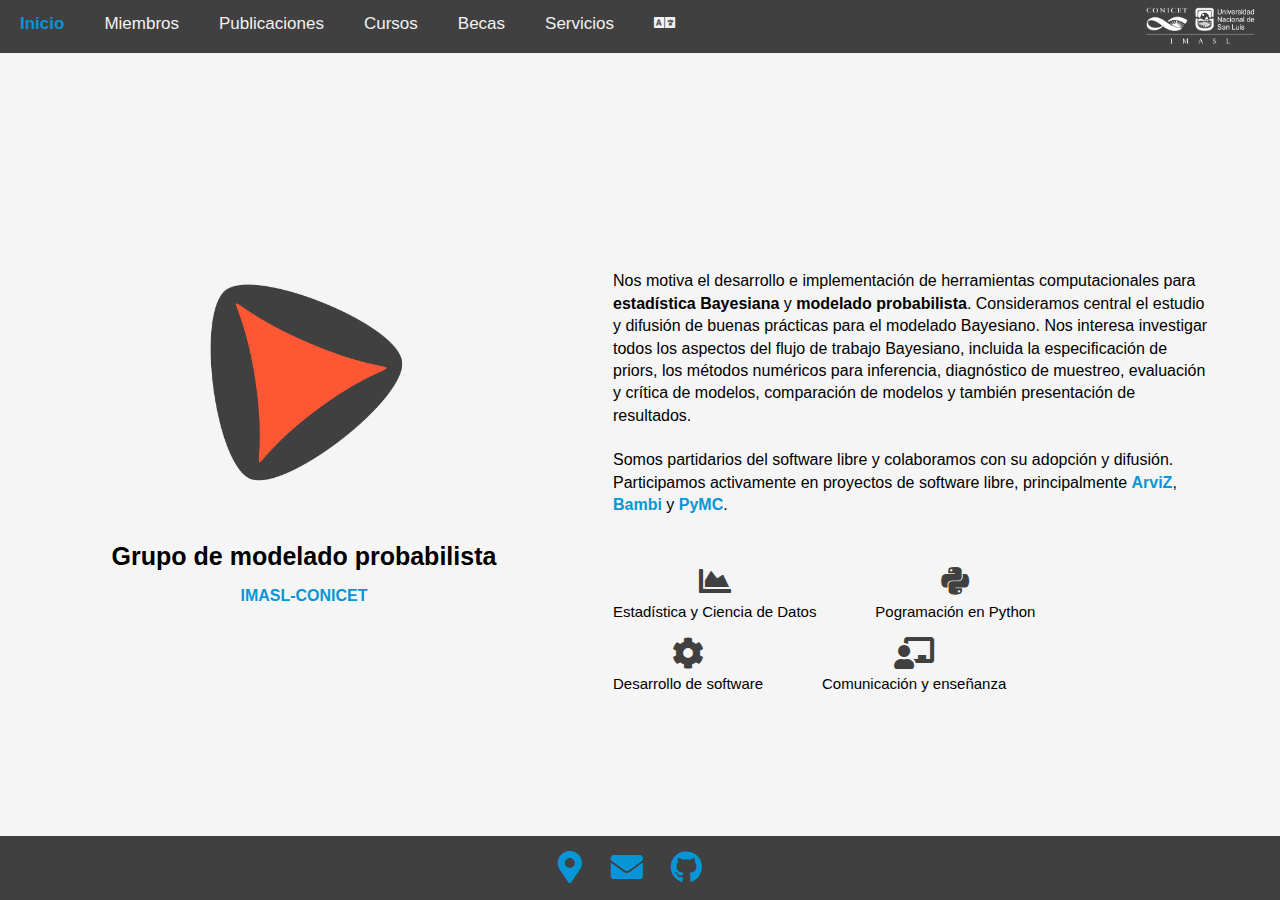
<file: index.html>
<!DOCTYPE html>
<html lang="es">

<html>
  <head>
    <title>Grupo de modelado probabilista</title>
    <link rel="stylesheet" type="text/css" href="style.css">
    <link rel="stylesheet" href="css/all.css" >
    <link rel="stylesheet" href="css/academicons.min.css"/>
    <link rel="icon" href="favicon.ico" type="image/x-icon">
  </head>

<body>

<div class="wrapper">

 <div class="topnav">
  <a class="active" href="index.html">Inicio</a>
  <a href="miembros.html">Miembros</a>
  <a href="publicaciones.html">Publicaciones</a>
  <a href="cursos.html">Cursos</a>
  <a href="becas.html">Becas</a>
  <a href="servicios.html">Servicios</a>
  <i><a class="fas fa-language" href="home.html"></a></i>
  <div style="text-align: right;"><img src="img/imasl_logo_w.png" width="120" alt="IMASL logo" hspace="20" /></div>
</div> 

  <div class="row1">
    
    <div class="left">
      <img src="img/logo.png" width="220" alt="GMP logo"/>
      <p class="name">Grupo de modelado probabilista</p>
      <p class="workplace-link"> <a class="workplace-link" href="https://imasl.conicet.gov.ar/imasl/">IMASL-CONICET</a></p>
      <br>
    </div>
    
    <div class="right_home">
      <p>
         Nos motiva el desarrollo e implementación de herramientas computacionales para <b>estadística Bayesiana</b> y <b>modelado probabilista</b>.
         Consideramos central el estudio y difusión de buenas prácticas para el modelado Bayesiano.
         Nos interesa investigar todos los aspectos del flujo de trabajo Bayesiano, incluida la especificación de priors, los métodos numéricos para inferencia,
         diagnóstico de muestreo, evaluación y crítica de modelos, comparación de modelos y también presentación de resultados.

        <br>
        <br>
        Somos partidarios del software libre y colaboramos con su adopción y difusión. Participamos activamente en proyectos de software libre, principalmente <a class="workplace-link" href=https://arviz-devs.github.io/arviz/>ArviZ</a>, <a class="workplace-link" href=https://bambinos.github.io/bambi/>Bambi</a> y <a class="workplace-link" href=https://docs.pymc.io/>PyMC</a>.
    </p>

      <ul class="skill-icons">
        <li><i class="fas fa-chart-area"></i>  <p class="text-skills">Estadística y Ciencia de Datos</p></li>
        <li><i class="fab fa-python"></i>  <p class="text-skills">Pogramación en Python</p></li>
        <li><i class="fas fa-cog"></i>   <p class="text-skills">Desarrollo de software</p></li>
        <li><i class="fas fa-chalkboard-teacher"></i>   <p class="text-skills">Comunicación y enseñanza</p></li>
       
      </ul>
    </div>

  </div>
     <div class="footer">
      <ul class="social-links">
        <li><a class="fas fa-map-marker-alt" href="https://goo.gl/maps/P3uJaTZYwFF2"></a></li>
        <li><a class="fas fa-envelope" href="mailto:aloctavodia@gmail.com"></a></li>
        <li><a class="fab fa-github" href="https://github.com/Grupo-de-modelado-probabilista"></a></li>
      </ul>
    
    </div> 
</div>

</body>
</html>
</file>
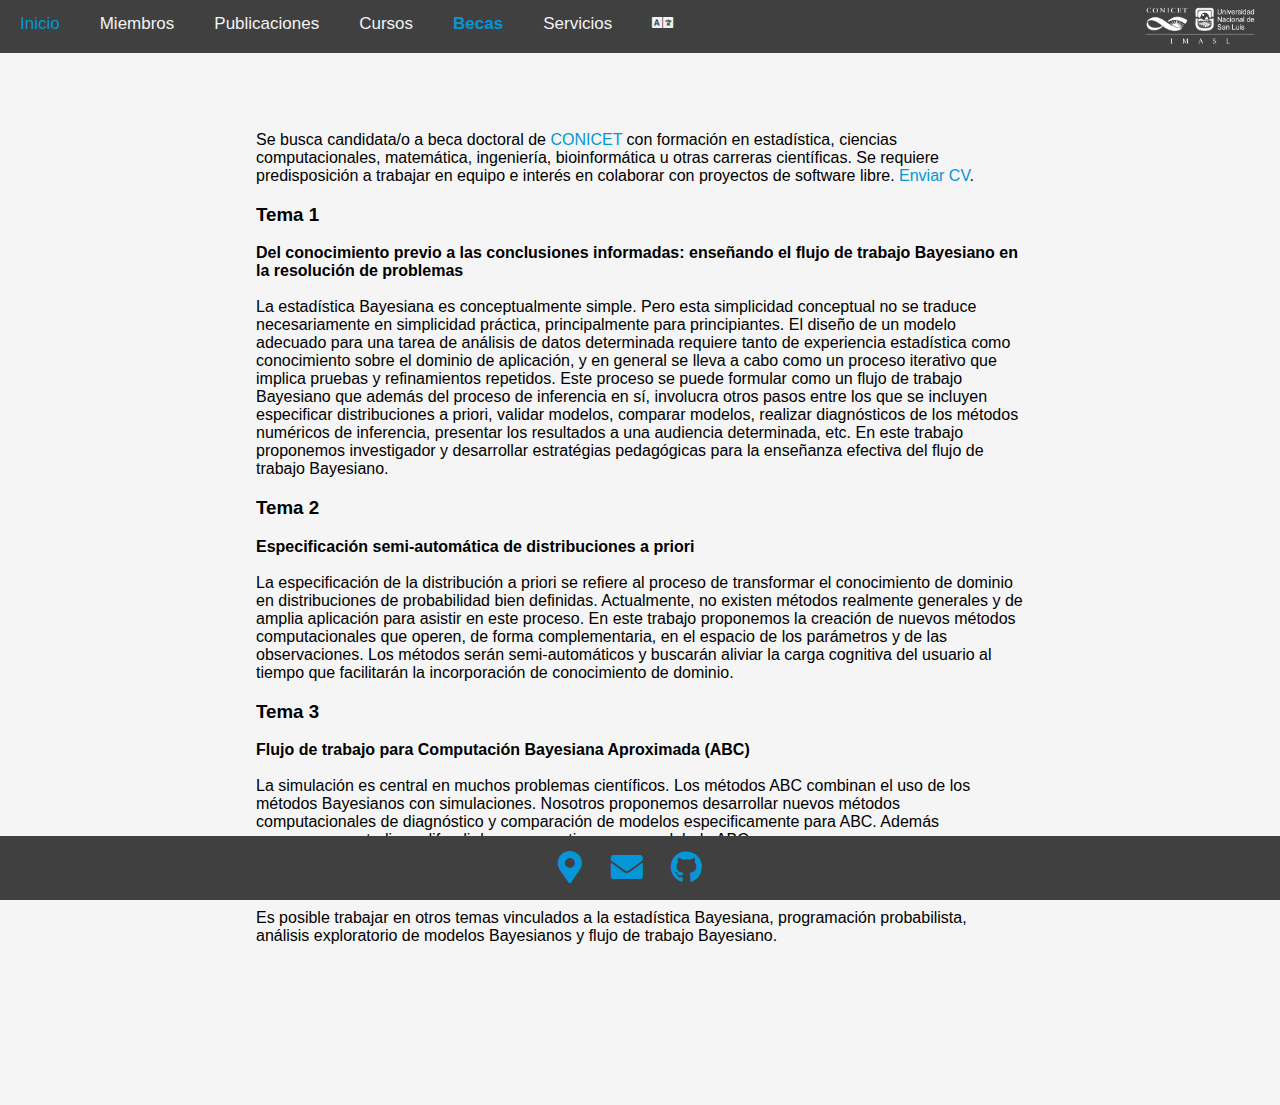
<file: becas.html>
<!DOCTYPE html>
<html lang="es">

<html>
  <head>
    <title>Grupo de modelado probabilista - Becas</title>
    <link rel="stylesheet" type="text/css" href="style.css">
    <link rel="stylesheet" href="css/all.css" >
    <link rel="stylesheet" href="css/academicons.min.css"/>
    <link rel="icon" href="favicon.ico" type="image/x-icon">
  </head>

<body>


     <div class="topnav">
      <a href="index.html">Inicio</a>
      <a href="miembros.html">Miembros</a>
      <a href="publicaciones.html">Publicaciones</a>
      <a href="cursos.html">Cursos</a>
      <a class="active" href="becas.html">Becas</a>
      <a href="servicios.html">Servicios</a>
      <i><a class="fas fa-language" href="scholarships.html"></a></i>
      <div style="text-align: right;"><img src="img/imasl_logo_w.png" width="120" alt="IMASL logo" hspace="20" /></div>
    </div> 

 <div class="row">
  <div class="column_s"></div>
      <div class="column_c">
        <br>
        <br>
        Se busca candidata/o a beca doctoral de <a class="other-link" href="https://convocatorias.conicet.gov.ar/internas/"> CONICET</a> con formación en estadística, ciencias computacionales, matemática, ingeniería, bioinformática u otras carreras científicas.
        Se requiere predisposición a trabajar en equipo e interés en colaborar con proyectos de software libre. <a class="other-link" href="mailto:aloctavodia@gmail.com">Enviar CV</a>.
        <br>

        <h3>Tema 1</h3>
        <p>
        <strong>Del conocimiento previo a las conclusiones informadas: enseñando el flujo de trabajo Bayesiano en la resolución de problemas</strong>
        <br>
        <br>
        La estadística Bayesiana es conceptualmente simple. Pero esta simplicidad conceptual no se traduce necesariamente 
        en simplicidad práctica, principalmente para principiantes. El diseño de un modelo adecuado para una tarea de análisis de datos determinada
        requiere tanto de experiencia estadística como conocimiento sobre el dominio de aplicación, y en general se lleva a cabo
        como un proceso iterativo que implica pruebas y refinamientos repetidos. Este proceso se puede formular como un flujo de trabajo Bayesiano
        que además del proceso de inferencia en sí, involucra otros pasos entre los que se incluyen especificar distribuciones a priori,
        validar modelos, comparar modelos, realizar diagnósticos de los métodos numéricos de inferencia, presentar los resultados a una audiencia determinada, etc.
        En este trabajo proponemos investigador y desarrollar estratégias pedagógicas para la enseñanza efectiva del flujo de trabajo Bayesiano.
        </p>


        <h3>Tema 2</h3>
        <p>
        <strong>Especificación semi-automática de distribuciones a priori</strong>
        <br>
        <br>
        La especificación de la distribución a priori se refiere al proceso de transformar el conocimiento de dominio
        en distribuciones de probabilidad bien definidas. Actualmente, no existen métodos realmente generales y de amplia
        aplicación para asistir en este proceso. En este trabajo proponemos la creación de nuevos métodos computacionales que 
        operen, de forma complementaria, en el espacio de los parámetros y de las observaciones. Los métodos serán semi-automáticos
        y buscarán aliviar la carga cognitiva del usuario al tiempo que facilitarán la incorporación de conocimiento de dominio.
        </p>

        <h3>Tema 3</h3>
        <p>
        <strong>Flujo de trabajo para Computación Bayesiana Aproximada (ABC)</strong>
        <br>
        <br>
        La simulación es central en muchos problemas científicos.
        Los métodos ABC combinan el uso de los métodos Bayesianos con simulaciones.
        Nosotros proponemos desarrollar nuevos métodos computacionales de diagnóstico y comparación de modelos especificamente para ABC.
        Además proponemos estudiar y difundir buenas practicas para modelado ABC.
  
        </p>

        <h3>Otros temas</h3>
        Es posible trabajar en otros temas vinculados a la estadística Bayesiana, programación probabilista, análisis exploratorio de modelos Bayesianos y flujo de trabajo Bayesiano.
        <br>
        <br>
        <br>
        <br>
        <br>
  </div>
  <div class="column_s"></div>

     <div class="footer">
      <ul class="social-links">
        <li><a class="fas fa-map-marker-alt" href="https://goo.gl/maps/P3uJaTZYwFF2"></a></li>
        <li><a class="fas fa-envelope" href="mailto:aloctavodia@gmail.com"></a></li>
        <li><a class="fab fa-github" href="https://github.com/Grupo-de-modelado-probabilista"></a></li>
      </ul>
    </div>


</body>
</html>
</file>
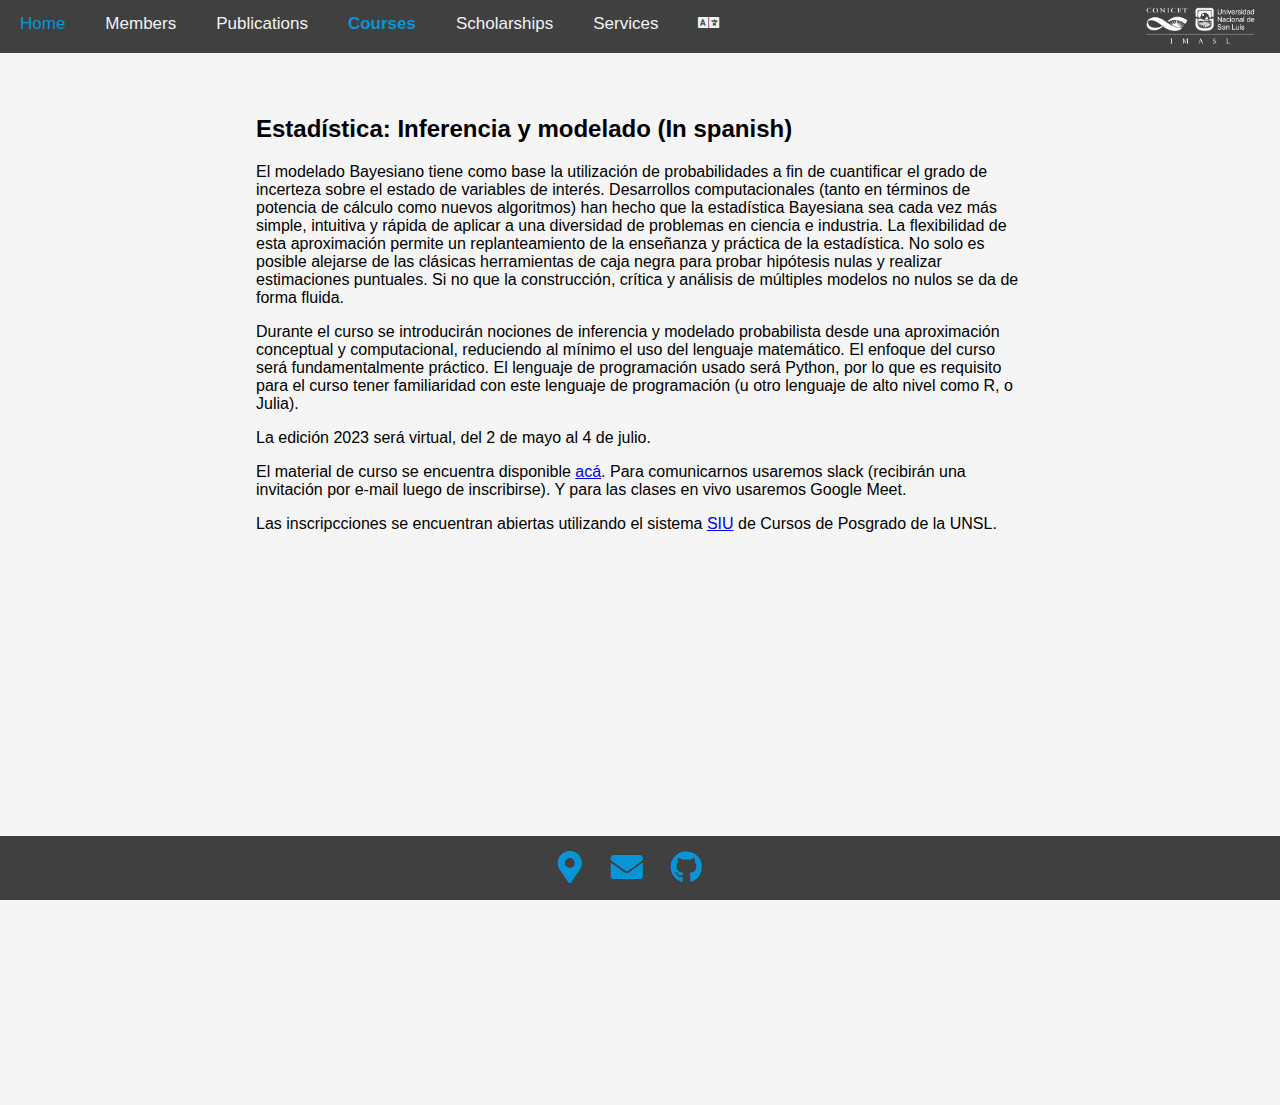
<file: courses.html>
<!DOCTYPE html>
<html lang="en">

<html>
  <head>
    <title>Probabilistic Modeling Group - Courses</title>
    <link rel="stylesheet" type="text/css" href="style.css">
    <link rel="stylesheet" href="css/all.css" >
    <link rel="stylesheet" href="css/academicons.min.css"/>
    <link rel="icon" href="favicon.ico" type="image/x-icon">
  </head>

<body>


     <div class="topnav">
      <a href="home.html">Home</a>
      <a href="members.html">Members</a>
      <a href="publications.html">Publications</a>
      <a class="active" href="courses.html">Courses</a>
      <a href="scholarships.html">Scholarships</a>
      <a href="services.html">Services</a>
      <i><a class="fas fa-language" href="cursos.html"></a></i>
      <div style="text-align: right;"><img src="img/imasl_logo_w.png" width="120" alt="IMASL logo" hspace="20" /></div>
    </div> 

 <div class="row">
  <div class="column_s"></div>
     <div class="column_c">

        <h2  id="bayes"> Estadística: Inferencia y modelado (In spanish)</h2>
        <p>
        El modelado Bayesiano tiene como base la utilización de probabilidades a fin de cuantificar el grado de incerteza sobre
        el estado de variables de interés. Desarrollos computacionales (tanto en términos de potencia de cálculo como nuevos algoritmos)
        han hecho que la estadística Bayesiana sea cada vez más simple, intuitiva y rápida de aplicar a una diversidad de problemas en
        ciencia e industria. La flexibilidad de esta aproximación permite un replanteamiento de la enseñanza y práctica de la estadística.
        No solo es posible alejarse de las clásicas herramientas de caja negra para probar hipótesis nulas y realizar estimaciones puntuales.
        Si no que la construcción, crítica y análisis de  múltiples modelos no nulos  se da de forma fluida.
       </p>
        <p>
        Durante el curso se introducirán nociones de inferencia y modelado probabilista desde una aproximación conceptual y computacional,
        reduciendo al mínimo el uso del lenguaje matemático. El enfoque del curso será fundamentalmente práctico. El lenguaje de programación
        usado será Python, por lo que es requisito para el curso tener familiaridad con este lenguaje de programación (u otro lenguaje de alto nivel como R, o Julia).
            
        </p>

        <p>
        La edición 2023 será virtual, del 2 de mayo al 4 de julio.
        </p>

        <p>
        El material de curso se encuentra disponible <a href="http://gmp.net.ar/modelado_bayesiano/">acá</a>.
        Para comunicarnos usaremos slack (recibirán una invitación por e-mail luego de inscribirse). Y para las clases en vivo usaremos Google Meet. 
        </p>

        <p>
        Las inscripcciones se encuentran abiertas utilizando el sistema <a href="https://posgrado.unsl.edu.ar/">SIU</a> de Cursos de Posgrado de la UNSL.
        </p>

        <br>
        <br>
        <br>
        <br>
        <br>
        <br>
  </div>
  <div class="column_s"></div>
  <br>
     <div class="footer">
      <ul class="social-links">
        <li><a class="fas fa-map-marker-alt" href="https://goo.gl/maps/P3uJaTZYwFF2"></a></li>
        <li><a class="fas fa-envelope" href="mailto:aloctavodia@gmail.com"></a></li>
        <li><a class="fab fa-github" href="https://github.com/Grupo-de-modelado-probabilista"></a></li>
      </ul>
    </div>


</body>
</html>
</file>
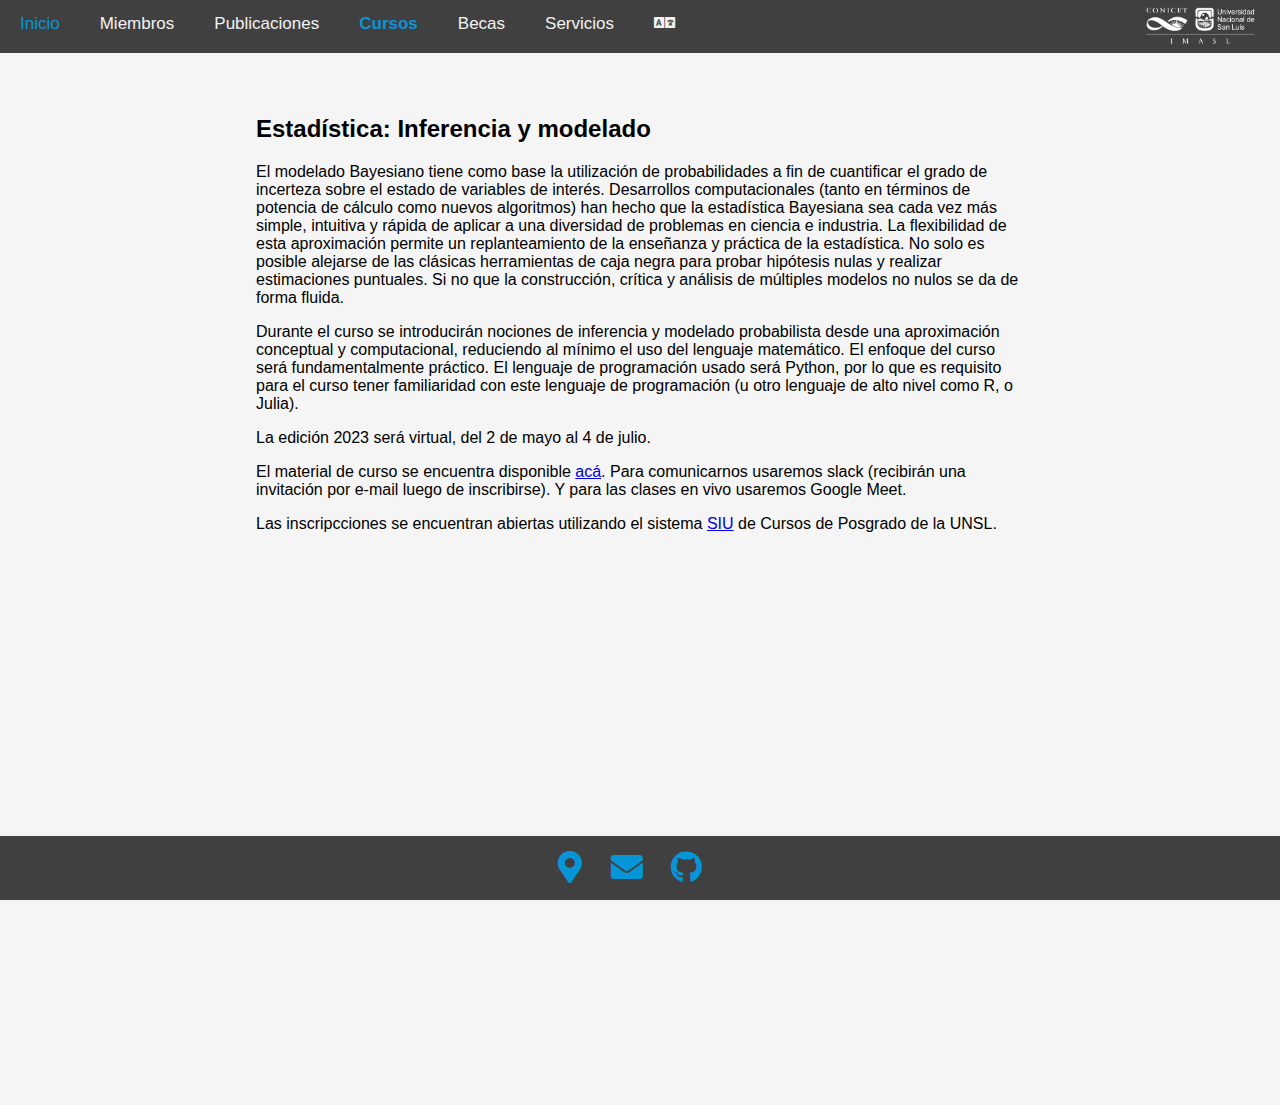
<file: cursos.html>
<!DOCTYPE html>
<html lang="es">

<html>
  <head>
    <title>Grupo de modelado probabilista</title>
    <link rel="stylesheet" type="text/css" href="style.css">
    <link rel="stylesheet" href="css/all.css" >
    <link rel="stylesheet" href="css/academicons.min.css"/>
    <link rel="icon" href="favicon.ico" type="image/x-icon">
  </head>

<body>


     <div class="topnav">
      <a href="index.html">Inicio</a>
      <a href="miembros.html">Miembros</a>
      <a href="publicaciones.html">Publicaciones</a>
      <a class="active" href="cursos.html">Cursos</a>
      <a href="becas.html">Becas</a>
      <a href="servicios.html">Servicios</a>
      <i><a class="fas fa-language" href="courses.html"></a></i>
      <div style="text-align: right;"><img src="img/imasl_logo_w.png" width="120" alt="IMASL logo" hspace="20" /></div>
    </div> 

 <div class="row">
  <div class="column_s"></div>
     <div class="column_c">
       <!-- 
        <br>
        <br>
        En nuestro grupo dictamos dos cursos:
        <br>

    
        <h2 id="eda">Estadística: Análisis exploratorio de datos</h2>
        <p>
        El análisis exploratorio de datos consiste en una serie de procedimientos orientados a resumir las
        características principales de los conjuntos de datos. A menudo, esta tarea se lleva a cabo utilizando
        gráficos estadísticos y otros métodos de visualización de datos. En general, el análisis exploratorio de
        datos prescinde de modelos formales y, por lo tanto, contrasta con procedimientos como pruebas de hipótesis
        tradicionales. Para mayor rapidez, precisión, y reproducibilidad, todo el proceso suele realizarse por medios
        informáticos, entre los que destaca el lenguaje de programación Python, por su versatilidad, facilidad de uso y
        aprendizaje y ecosistema de librerías.
        </p>

        <p>
        La edicición 2022 será del 5 de septiembre al 28 de octubre. Los días lunes y viernes de 11 a 13 hs. IMASL-CONICET (aula grande, primer piso).
        Los estudiantes deberán traer sus propias laptops/notebooks, pudiendo compartir de a dos estudiantes.
        </p>

        <p>
        <h4>Tema 0: Introducción a la programación científica</h4>
        Investigación reproducible. Lenguaje de programación Python. Scripts y notebooks de Jupyter. Variables.
        Operadores. Cadenas, listas, tuplas, diccionarios. Bucles y control de flujo. Módulos y librerías.
        Excepciones. Escritura/lectura de archivos.  Ejercicios de aplicación.
        </p>

        <p>
        <h4>Tema 1: Introducción a la estadística y visualización de datos</h4>
        Estadística descriptiva. Estadísticos sumarios: media, mediana, moda, varianza, desviación estándar,
        asimetría, curtosis, cuantiles. Gráficos de distribuciones: Histogramas, gráficos de cajas, de violines y
        Kernel Density Estimation. Datos aberrantes, identificación y tratamiento. Relación entre dos variables.
        Gráficos de dispersión, hexbin. Correlación y causalidad. Ejercicios de aplicación.

        <p>
        <h4>Tema 2: Librerías de Python usadas en análisis de datos</h4>
        NumPy, arreglos, definición y diferencias con listas, ventajas al vectorizar código. Funciones universales.
        Scipy, módulo de estadística, distribuciones de probabilidad. Matplotlib, gráficos simples y anatomía de gráficos
        en matplotlib. Seaborn, gráficos estadísticos.  Ejercicios de aplicación.
        <p>

        <p>    
        <h4>Tema 3: Manejo de datos</h4>
        Introducción a Pandas. Uso de Series y DataFrames. Operaciones de indexado, selección y rebanado.
        Alineamiento de datos. Datos faltantes. Combinación de DataFrames. Datos agregados. Gráficos.
        Ejercicios de aplicación.
        </p>

        <br>
        <br> -->

        <h2  id="bayes"> Estadística: Inferencia y modelado</h2>
        <p>
        El modelado Bayesiano tiene como base la utilización de probabilidades a fin de cuantificar el grado de incerteza sobre
        el estado de variables de interés. Desarrollos computacionales (tanto en términos de potencia de cálculo como nuevos algoritmos)
        han hecho que la estadística Bayesiana sea cada vez más simple, intuitiva y rápida de aplicar a una diversidad de problemas en
        ciencia e industria. La flexibilidad de esta aproximación permite un replanteamiento de la enseñanza y práctica de la estadística.
        No solo es posible alejarse de las clásicas herramientas de caja negra para probar hipótesis nulas y realizar estimaciones puntuales.
        Si no que la construcción, crítica y análisis de  múltiples modelos no nulos  se da de forma fluida.
       </p>
        <p>
        Durante el curso se introducirán nociones de inferencia y modelado probabilista desde una aproximación conceptual y computacional,
        reduciendo al mínimo el uso del lenguaje matemático. El enfoque del curso será fundamentalmente práctico. El lenguaje de programación
        usado será Python, por lo que es requisito para el curso tener familiaridad con este lenguaje de programación (u otro lenguaje de alto nivel como R, o Julia).
            
        </p>

        <p>
        La edición 2023 será virtual, del 2 de mayo al 4 de julio.
        </p>

        <p>
        El material de curso se encuentra disponible <a href="http://gmp.net.ar/modelado_bayesiano/">acá</a>.
        Para comunicarnos usaremos slack (recibirán una invitación por e-mail luego de inscribirse). Y para las clases en vivo usaremos Google Meet. 
        </p>

        <p>
        Las inscripcciones se encuentran abiertas utilizando el sistema <a href="https://posgrado.unsl.edu.ar/">SIU</a> de Cursos de Posgrado de la UNSL.
        </p>
<!--     
        <p>
        <h4>Tema 0: Nociones básicas en teoría de probabilidad</h4>
        Variables aleatorias, continuas y discretas.
        Distribuciones de probabilidad, probabilidades condicionales,
        conjuntas y marginales. Valores esperados. Teorema del límite central. La ley de los grandes números.
        </p>

        <h4>Tema 1: Teorema de Bayes e introducción a la inferencia Bayesiana</h4>
        Deducción del teorema de Bayes. "Partes" del teorema de
        Bayes. Ejemplos de aplicación simples: el problema de la moneda. Influencia y elecciones de a prioris.
        Distribución predictiva a priori, distribución predictiva a posteriori. 
        </p>

        <h4>Tema 2: Programación probabilística</h4>
        Métodos computacionales en estadística Bayesiana.
        Programación probabilística. Presentación de la librería
        PyMC para inferencia Bayesiana. Revistando el problema de
        la moneda. Funciones de perdida. Modelos multiparamétricos.
        Comparación de grupos.
        </p>

        <h4>Tema 3: Análisis exploratorio de modelos Bayesianos</h4>
        Nociones básicas de métodos de Markov Chain Monte Carlo.
        Diagnóstico del muestreo, ESS, R hat, MCSE, rank plots,
        autocorrelation plots. Divergencias.
        Análisis e interpretación de los resultados.
        Comparación de modelos.
        </p>

        <h4>Tema 4: Modelos lineales generalizados</h4>
        Regresión lineal, simple y múltiple. Regresión robusta a
        datos aberrantes. Funciones de enlace. Regresión logística,
        regresión de Poisson y negativa binomial. Selección de
        variables. Modelos jerárquicos. Introducción a Bambi. 
        </p>

        <h4>Tema 5: Ensalada Bayesiana</h4>
        De acuerdo al interés y necesidad de los estudiantes,
        se utilizarán casos de estudios para profundizar en los
        temas vistos o explorar temas no discutidos previamente,
        los cuales podrían incluir, splines, BART, series
        temporales, procesos Gaussianos. etc. 
        </p> -->

        <br>
        <br>
        <br>
        <br>
        <br>
        <br>
  </div>
  <div class="column_s"></div>
  <br>
     <div class="footer">
      <ul class="social-links">
        <li><a class="fas fa-map-marker-alt" href="https://goo.gl/maps/P3uJaTZYwFF2"></a></li>
        <li><a class="fas fa-envelope" href="mailto:aloctavodia@gmail.com"></a></li>
        <li><a class="fab fa-github" href="https://github.com/Grupo-de-modelado-probabilista"></a></li>
      </ul>
    </div>


</body>
</html>
</file>
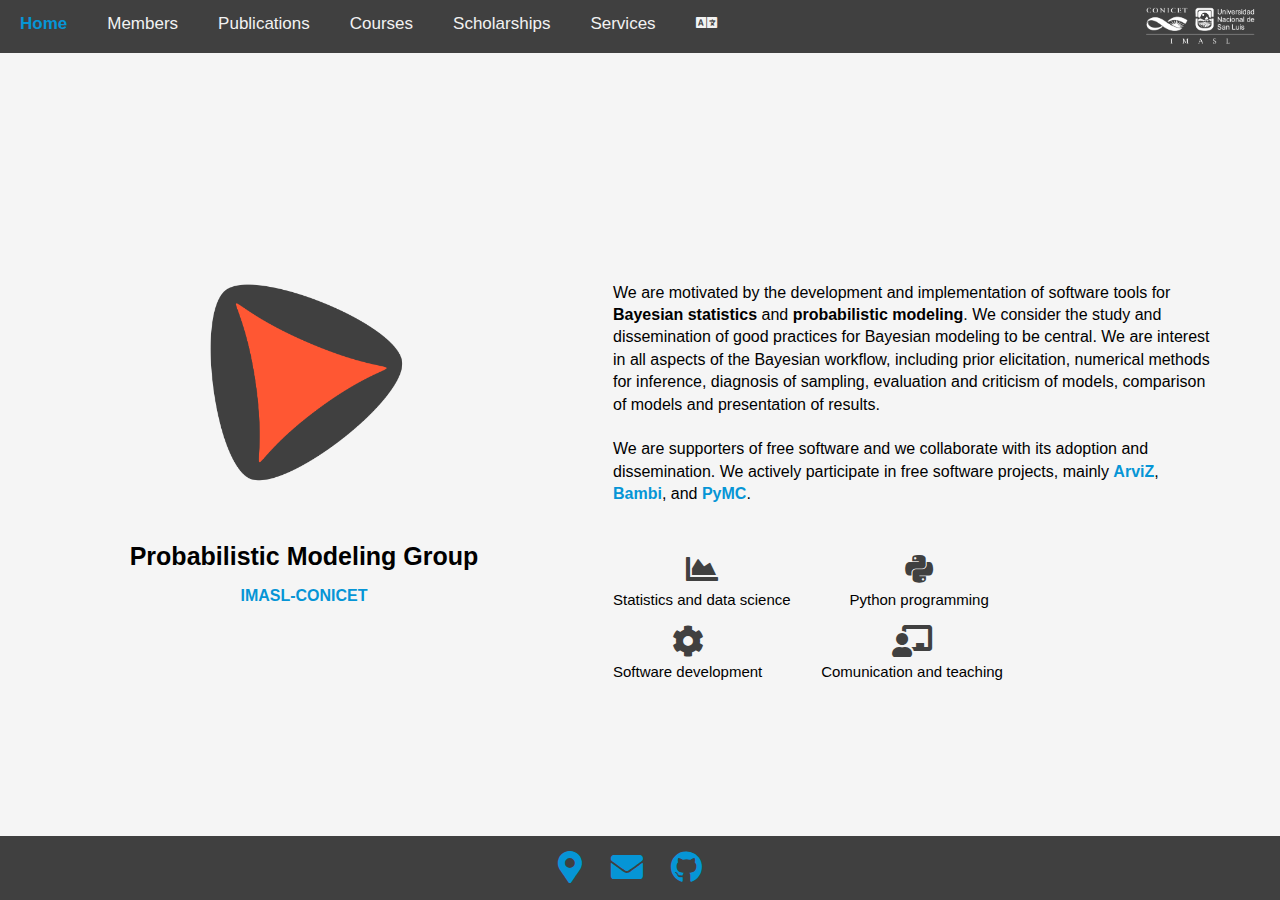
<file: home.html>
<!DOCTYPE html>
<html lang="en">

<html>
  <head>
    <title>Probabilistic Modeling Group</title>
    <link rel="stylesheet" type="text/css" href="style.css">
    <link rel="stylesheet" href="css/all.css" >
    <link rel="stylesheet" href="css/academicons.min.css"/>
    <link rel="icon" href="favicon.ico" type="image/x-icon">
  </head>

<body>

<div class="wrapper">

 <div class="topnav">
  <a class="active" href="home.html">Home</a>
  <a href="members.html">Members</a>
  <a href="publications.html">Publications</a>
  <a href="courses.html">Courses</a>
  <a href="scholarships.html">Scholarships</a>
  <a href="services.html">Services</a>
  <i><a class="fas fa-language" href="index.html"></a></i>
  <div style="text-align: right;"><img src="img/imasl_logo_w.png" width="120" alt="IMASL logo" hspace="20" /></div>
</div> 

  <div class="row1">
    
    <div class="left">
      <img src="img/logo.png" width="220" alt="GMP logo"/>
      <p class="name">Probabilistic Modeling Group</p>
      <p class="workplace-link"> <a class="workplace-link" href="https://imasl.conicet.gov.ar/imasl/">IMASL-CONICET</a></p>
      <br>
    </div>
    
    <div class="right_home">
      <p>
         We are motivated by the development and implementation of software tools for <b>Bayesian statistics</b> and <b>probabilistic modeling</b>.
         We consider the study and dissemination of good practices for Bayesian modeling to be central.
         We are interest in all aspects of the Bayesian workflow, including prior elicitation, numerical methods for inference,
         diagnosis of sampling, evaluation and criticism of models, comparison of models and presentation of results.

        <br>
        <br>
        We are supporters of free software and we collaborate with its adoption and dissemination. We actively participate in free software projects, mainly <a class="workplace-link" href=https://arviz-devs.github.io/arviz/>ArviZ</a>, <a class="workplace-link" href=https://bambinos.github.io/bambi/>Bambi</a>, and <a class="workplace-link" href=https://docs.pymc.io/>PyMC</a>.
    </p>

      <ul class="skill-icons">
        <li><i class="fas fa-chart-area"></i>  <p class="text-skills">Statistics and data science</p></li>
        <li><i class="fab fa-python"></i>  <p class="text-skills">Python programming</p></li>
        <li><i class="fas fa-cog"></i>   <p class="text-skills">Software development</p></li>
        <li><i class="fas fa-chalkboard-teacher"></i>   <p class="text-skills">Comunication and teaching</p></li>
       
      </ul>
    </div>

  </div>
     <div class="footer">
      <ul class="social-links">
        <li><a class="fas fa-map-marker-alt" href="https://goo.gl/maps/P3uJaTZYwFF2"></a></li>
        <li><a class="fas fa-envelope" href="mailto:aloctavodia@gmail.com"></a></li>
        <li><a class="fab fa-github" href="https://github.com/Grupo-de-modelado-probabilista"></a></li>
      </ul>
    
    </div> 
</div>

</body>
</html>
</file>
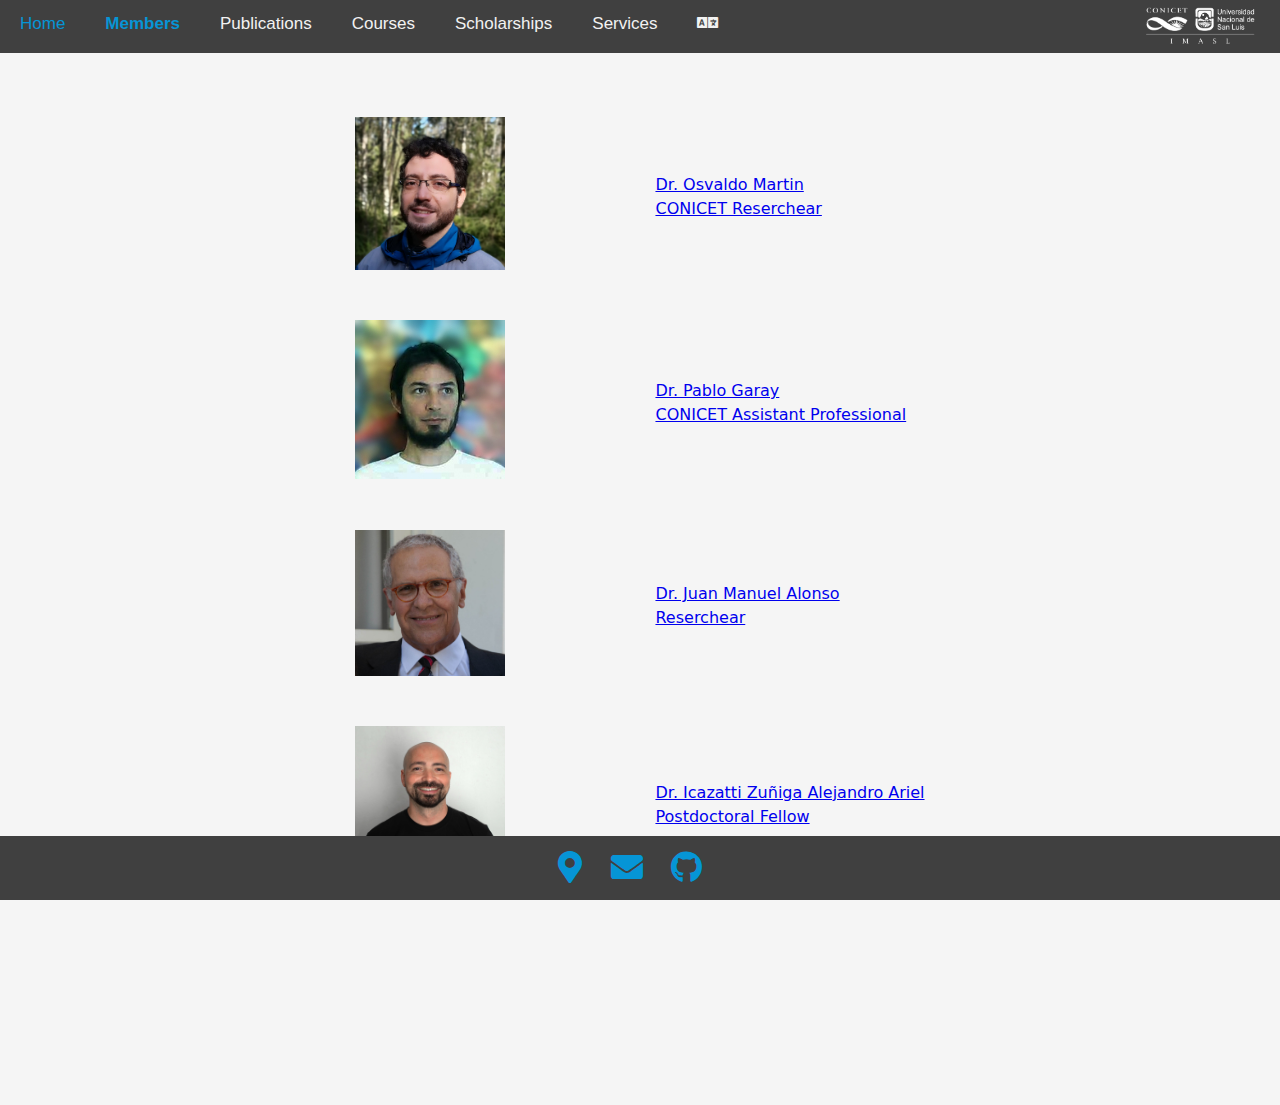
<file: members.html>
<!DOCTYPE html>
<html lang="en">

<html>
  <head>
    <title>Probabilistic Modeling Group - Members</title>
    <link rel="stylesheet" type="text/css" href="style.css">
    <link rel="stylesheet" href="css/all.css" >
    <link rel="stylesheet" href="css/academicons.min.css"/>
    <link rel="icon" href="favicon.ico" type="image/x-icon">
  </head>

<body>


     <div class="topnav">
      <a href="home.html">Home</a>
      <a class="active" href="members.html">Members</a>
      <a href="publications.html">Publications</a>
      <a href="courses.html">Courses</a>
      <a href="scholarships.html">Scholarships</a>
      <a href="services.html">Services</a>
      <i><a class="fas fa-language" href="miembros.html"></a></i>
      <div style="text-align: right;"><img src="img/imasl_logo_w.png" width="120" alt="IMASL logo" hspace="20" /></div>
    </div> 

 <div class="row">

    <div class="grid">
     <a href="https://aloctavodia.github.io"> <img src="img/miembros/osvaldo.jpg"></a>
     <p><a href="https://aloctavodia.github.io">Dr. Osvaldo Martin<br>CONICET Reserchear</a></p>
     
     <a href="https://www.conicet.gov.ar/new_scp/detalle.php?keywords=&id=42527&datos_academicos=yes"> <img src="img/miembros/pablo.jpg"></a>
     <p><a href="https://www.conicet.gov.ar/new_scp/detalle.php?keywords=&id=42527&datos_academicos=yes">Dr. Pablo Garay<br> CONICET Assistant Professional</a></p>
     
     <a href="mailto:jm31415ac@gmail.com"> <img src="img/miembros/juan.jpg"></a>
     <p><a href="mailto:jm31415ac@gmail.com">Dr. Juan Manuel Alonso<br>Reserchear</a></p>
     
     <a href="https://www.conicet.gov.ar/new_scp/detalle.php?keywords=&id=43219&datos_academicos=yes"> <img src="img/miembros/alejandro.jpeg"></a> 
     <p><a href="https://www.conicet.gov.ar/new_scp/detalle.php?keywords=&id=43219&datos_academicos=yes">Dr. Icazatti Zuñiga Alejandro Ariel<br>Postdoctoral Fellow</a></p>
     
    </div>

  </div>

     <div class="footer">
      <ul class="social-links">
        <li><a class="fas fa-map-marker-alt" href="https://goo.gl/maps/P3uJaTZYwFF2"></a></li>
        <li><a class="fas fa-envelope" href="mailto:aloctavodia@gmail.com"></a></li>
        <li><a class="fab fa-github" href="https://github.com/Grupo-de-modelado-probabilista"></a></li>
      </ul>
    </div>



</body>
</html>
</file>
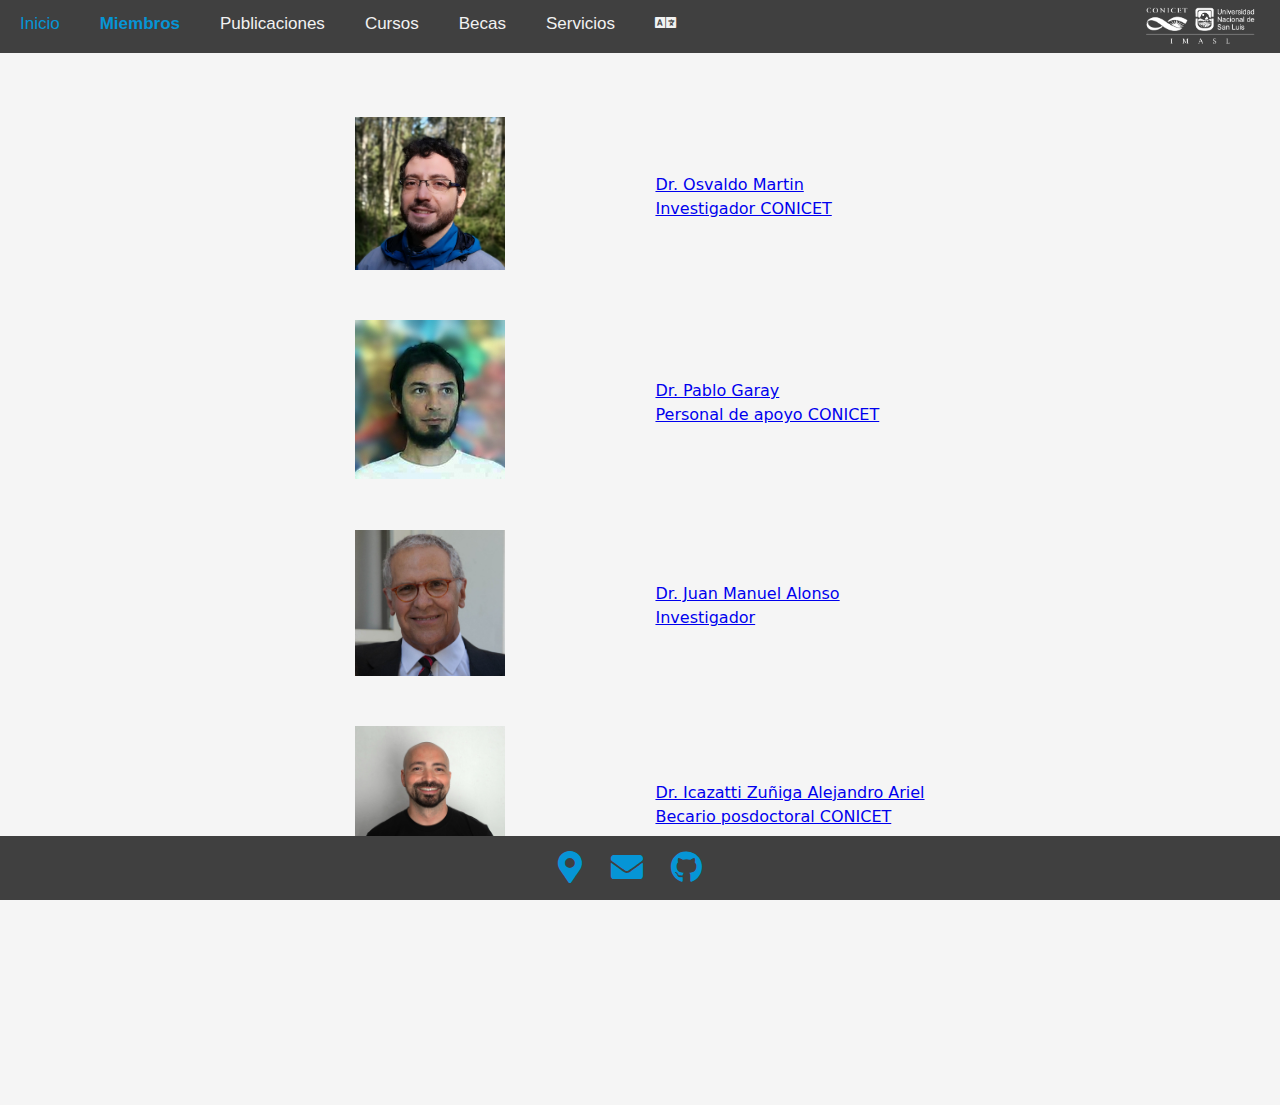
<file: miembros.html>
<!DOCTYPE html>
<html lang="es">

<html>
  <head>
    <title>Grupo de modelado probabilista</title>
    <link rel="stylesheet" type="text/css" href="style.css">
    <link rel="stylesheet" href="css/all.css" >
    <link rel="stylesheet" href="css/academicons.min.css"/>
    <link rel="icon" href="favicon.ico" type="image/x-icon">
  </head>

<body>


     <div class="topnav">
      <a href="index.html">Inicio</a>
      <a class="active" href="miembros.html">Miembros</a>
      <a href="publicaciones.html">Publicaciones</a>
      <a href="cursos.html">Cursos</a>
      <a href="becas.html">Becas</a>
      <a href="servicios.html">Servicios</a>
      <i><a class="fas fa-language" href="members.html"></a></i>
      <div style="text-align: right;"><img src="img/imasl_logo_w.png" width="120" alt="IMASL logo" hspace="20" /></div>
    </div> 

 <div class="row">

    <div class="grid">
     <a href="https://aloctavodia.github.io"> <img src="img/miembros/osvaldo.jpg"></a>
     <p><a href="https://aloctavodia.github.io">Dr. Osvaldo Martin<br>Investigador CONICET</a></p>
     
     <a href="https://www.conicet.gov.ar/new_scp/detalle.php?keywords=&id=42527&datos_academicos=yes"> <img src="img/miembros/pablo.jpg"></a>
     <p><a href="https://www.conicet.gov.ar/new_scp/detalle.php?keywords=&id=42527&datos_academicos=yes">Dr. Pablo Garay<br>Personal de apoyo CONICET</a></p>
     
     <a href="mailto:jm31415ac@gmail.com"> <img src="img/miembros/juan.jpg"></a>
     <p><a href="mailto:jm31415ac@gmail.com">Dr. Juan Manuel Alonso<br>Investigador</a></p>
     
     <a href="https://www.conicet.gov.ar/new_scp/detalle.php?keywords=&id=43219&datos_academicos=yes"> <img src="img/miembros/alejandro.jpeg"></a> 
     <p><a href="https://www.conicet.gov.ar/new_scp/detalle.php?keywords=&id=43219&datos_academicos=yes">Dr. Icazatti Zuñiga Alejandro Ariel<br>Becario posdoctoral CONICET</a></p>
     
    </div>

  </div>

     <div class="footer">
      <ul class="social-links">
        <li><a class="fas fa-map-marker-alt" href="https://goo.gl/maps/P3uJaTZYwFF2"></a></li>
        <li><a class="fas fa-envelope" href="mailto:aloctavodia@gmail.com"></a></li>
        <li><a class="fab fa-github" href="https://github.com/Grupo-de-modelado-probabilista"></a></li>
      </ul>
    </div>



</body>
</html>
</file>
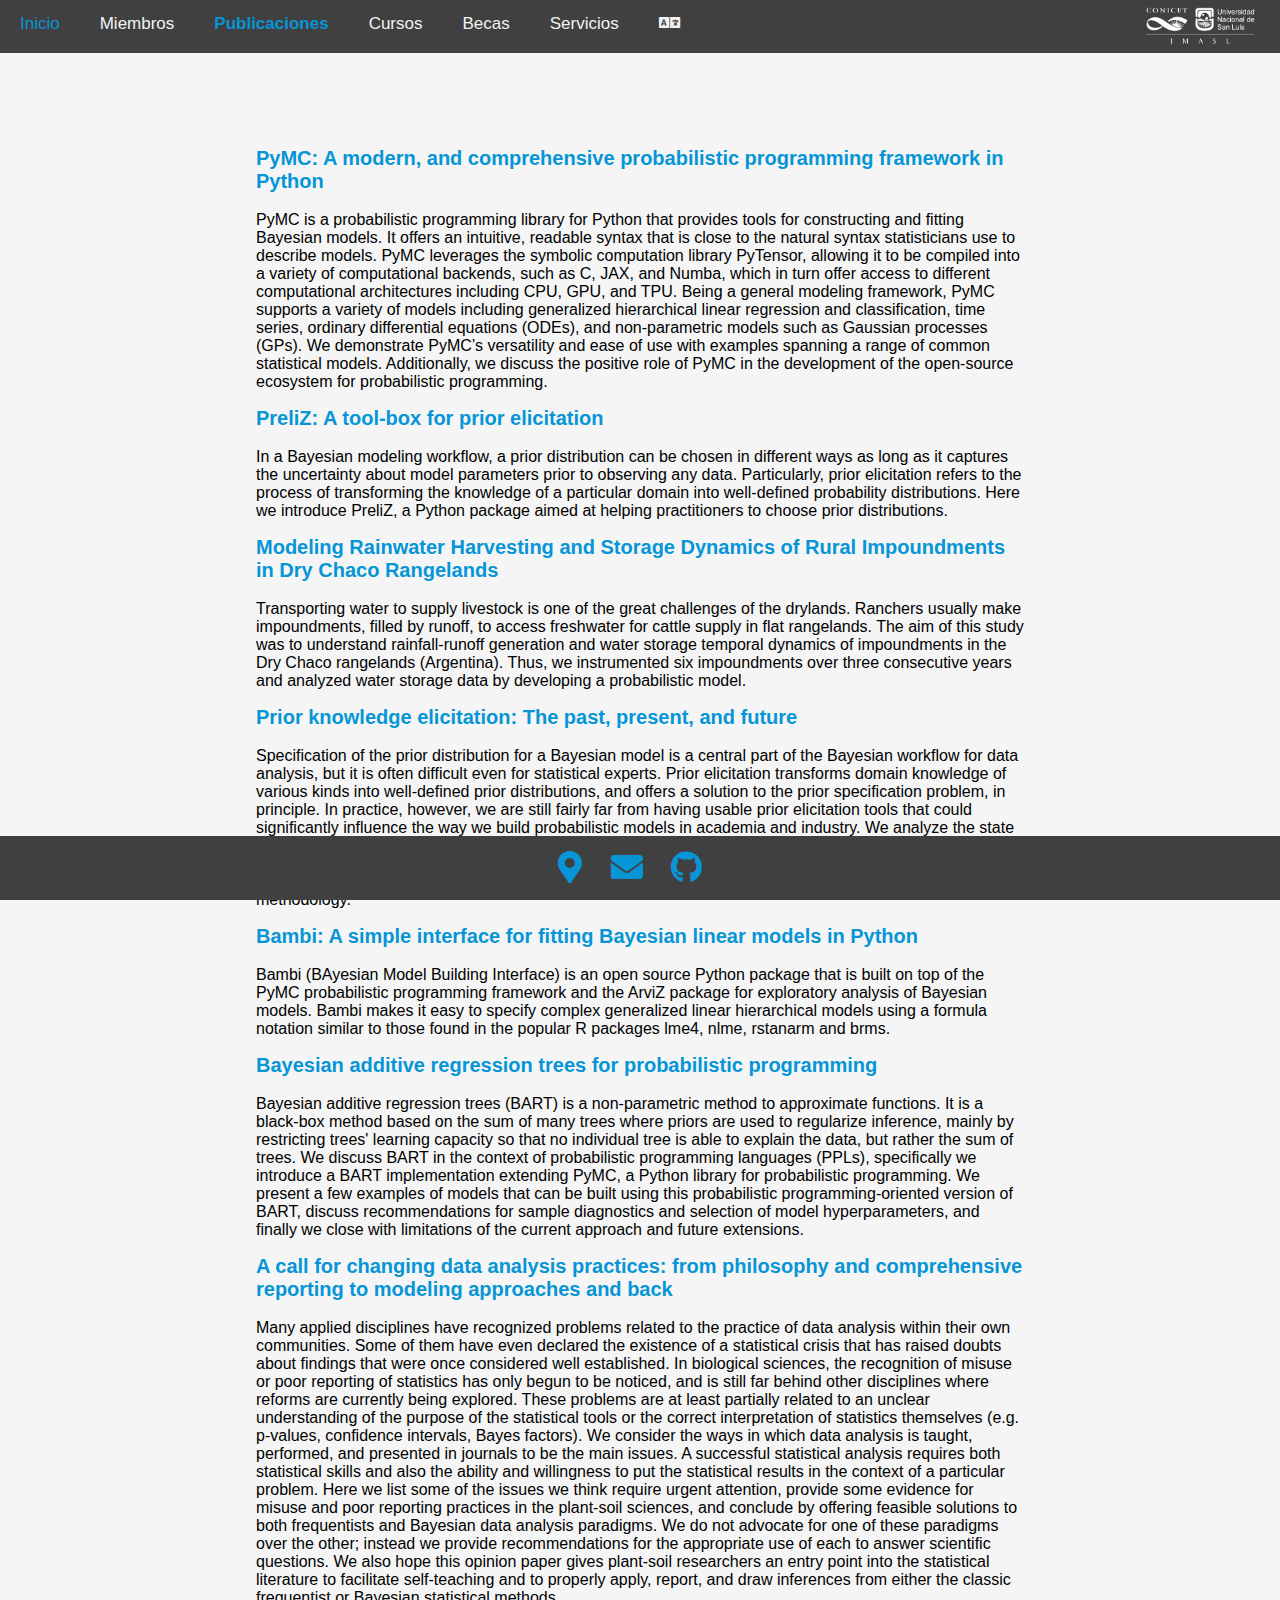
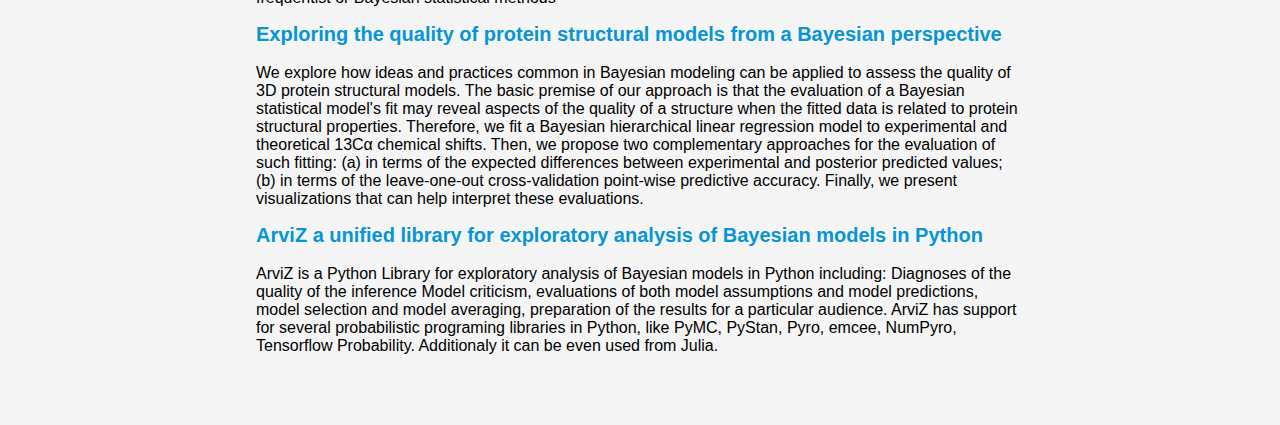
<file: publicaciones.html>
<!DOCTYPE html>
<html lang="es">

<html>
  <head>
    <title>Grupo de modelado probabilista</title>
    <link rel="stylesheet" type="text/css" href="style.css">
    <link rel="stylesheet" href="css/all.css" >
    <link rel="stylesheet" href="css/academicons.min.css"/>
    <link rel="icon" href="favicon.ico" type="image/x-icon">
  </head>

<body>


     <div class="topnav">
      <a href="index.html">Inicio</a>
      <a href="miembros.html">Miembros</a>
      <a class="active" href="publicaciones.html">Publicaciones</a>
      <a href="cursos.html">Cursos</a>
      <a href="becas.html">Becas</a>
      <a href="servicios.html">Servicios</a>
      <i><a class="fas fa-language" href="publications.html"></a></i>
      <div style="text-align: right;"><img src="img/imasl_logo_w.png" width="120" alt="IMASL logo" hspace="20" /></div>
    </div> 

 <div class="row">
  <div class="column_s"></div>
  <div class="column_c">
        <br>
        <br>

        <p>
          <a class="pub-links" href="https://peerj.com/articles/cs-1516/">PyMC: A modern, and comprehensive probabilistic programming framework in Python</a><br/><br/>
          PyMC is a probabilistic programming library for Python that provides tools for constructing and fitting Bayesian models. It offers an intuitive, readable syntax that is close to the natural syntax statisticians use to describe models. PyMC leverages the symbolic computation library PyTensor, allowing it to be compiled into a variety of computational backends, such as C, JAX, and Numba, which in turn offer access to different computational architectures including CPU, GPU, and TPU. Being a general modeling framework, PyMC supports a variety of models including generalized hierarchical linear regression and classification, time series, ordinary differential equations (ODEs), and non-parametric models such as Gaussian processes (GPs). We demonstrate PyMC’s versatility and ease of use with examples spanning a range of common statistical models. Additionally, we discuss the positive role of PyMC in the development of the open-source ecosystem for probabilistic programming.
        </p>

        <p>
          <a class="pub-links" href="https://joss.theoj.org/papers/10.21105/joss.05499">PreliZ: A tool-box for prior elicitation</a><br/><br/>
          In a Bayesian modeling workflow, a prior distribution can be chosen in different ways as long as it captures the uncertainty about model parameters prior to observing any data. Particularly, prior elicitation refers to the process of transforming the knowledge of a particular domain into well-defined probability distributions. Here we introduce PreliZ, a Python package aimed at helping practitioners to choose prior distributions.
        </p>

        <p>
          <a class="pub-links" href="https://www.mdpi.com/2073-4441/15/13/2353">Modeling Rainwater Harvesting and Storage Dynamics of Rural Impoundments in Dry Chaco Rangelands</a><br/><br/>
          Transporting water to supply livestock is one of the great challenges of the drylands. Ranchers usually make impoundments, filled by runoff, to access freshwater for cattle supply in flat rangelands. The aim of this study was to understand rainfall-runoff generation and water storage temporal dynamics of impoundments in the Dry Chaco rangelands (Argentina). Thus, we instrumented six impoundments over three consecutive years and analyzed water storage data by developing a probabilistic model.
        </p>

        <p>
          <a class="pub-links" href="https://projecteuclid.org/journals/bayesian-analysis/advance-publication/Prior-Knowledge-Elicitation-The-Past-Present-and-Future/10.1214/23-BA1381.full"> Prior knowledge elicitation: The past, present, and future</a><br/><br/>
 Specification of the prior distribution for a Bayesian model is a central part of the Bayesian workflow for data analysis, but it is often difficult even for statistical experts. Prior elicitation transforms domain knowledge of various kinds into well-defined prior distributions, and offers a solution to the prior specification problem, in principle. In practice, however, we are still fairly far from having usable prior elicitation tools that could significantly influence the way we build probabilistic models in academia and industry. We analyze the state of the art by identifying a range of key aspects of prior knowledge elicitation. The existing prior elicitation literature is reviewed and categorized in these terms. This allows recognizing under-studied directions in prior elicitation research, finally leading to a proposal of several new avenues to improve prior elicitation methodology.
        </p>

        <p>
          <a class="pub-links" href="https://www.jstatsoft.org/article/view/v103i15"> Bambi: A simple interface for fitting Bayesian linear models in Python</a><br/><br/>
 Bambi (BAyesian Model Building Interface) is an open source Python package that is built on top of the PyMC probabilistic programming framework and the ArviZ package for exploratory analysis of Bayesian models. Bambi makes it easy to specify complex generalized linear hierarchical models using a formula notation similar to those found in the popular R packages lme4, nlme, rstanarm and brms.
          </p>
 
    
        <p>
          <a class="pub-links" href="https://link.springer.com/article/10.1007/s11104-022-05329-0"> Bayesian additive regression trees for probabilistic programming</a><br/><br/>
 
Bayesian additive regression trees (BART) is a non-parametric method to approximate functions. It is a black-box method based on the sum of many trees where priors are used to regularize inference, mainly by restricting trees' learning capacity so that no individual tree is able to explain the data, but rather the sum of trees. We discuss BART in the context of probabilistic programming languages (PPLs), specifically we introduce a BART implementation extending PyMC, a Python library for probabilistic programming. We present a few examples of models that can be built using this probabilistic programming-oriented version of BART, discuss recommendations for sample diagnostics and selection of model hyperparameters, and finally we close with limitations of the current approach and future extensions. 
        </p>

        <p>
         <a class="pub-links" href="https://link.springer.com/article/10.1007/s11104-022-05329-0"> A call for changing data analysis practices: from philosophy and comprehensive reporting to modeling approaches and back</a><br/><br/>

Many applied disciplines have recognized problems related to the practice of data analysis within their own communities. Some of them have even declared the existence of a statistical crisis that has raised doubts about findings that were once considered well established. In biological sciences, the recognition of misuse or poor reporting of statistics has only begun to be noticed, and is still far behind other disciplines where reforms are currently being explored. These problems are at least partially related to an unclear understanding of the purpose of the statistical tools or the correct interpretation of statistics themselves (e.g. p-values, confidence intervals, Bayes factors). We consider the ways in which data analysis is taught, performed, and presented in journals to be the main issues. A successful statistical analysis requires both statistical skills and also the ability and willingness to put the statistical results in the context of a particular problem. Here we list some of the issues we think require urgent attention, provide some evidence for misuse and poor reporting practices in the plant-soil sciences, and conclude by offering feasible solutions to both frequentists and Bayesian data analysis paradigms. We do not advocate for one of these paradigms over the other; instead we provide recommendations for the appropriate use of each to answer scientific questions. We also hope this opinion paper gives plant-soil researchers an entry point into the statistical literature to facilitate self-teaching and to properly apply, report, and draw inferences from either the classic frequentist or Bayesian statistical methods
         </p>

         <p>
         <a class="pub-links" href="https://aloctavodia.github.io/17081801.pdf"> Exploring the quality of protein structural models from a Bayesian perspective</a><br/><br/>
We explore how ideas and practices common in Bayesian modeling can be applied to assess the quality of 3D protein structural models. The basic premise of our
approach is that the evaluation of a Bayesian statistical model's fit may reveal aspects of the quality of a structure when the fitted data is related to protein structural properties. Therefore, we fit a Bayesian hierarchical linear regression model to experimental and theoretical 13Cα chemical shifts. Then, we propose two complementary approaches
for the evaluation of such fitting: (a) in terms of the expected differences between experimental and posterior predicted values; (b) in terms of the leave-one-out cross-validation
point-wise predictive accuracy. Finally, we present visualizations that can help interpret these evaluations.
         </p>


         <p>
         <a class="pub-links" href="https://joss.theoj.org/papers/10.21105/joss.01143"> ArviZ a unified library for exploratory analysis of Bayesian models in Python</a><br/><br/>

ArviZ is a Python Library for exploratory analysis of Bayesian models in Python including: Diagnoses of the quality of the inference Model criticism, evaluations of both model assumptions and model predictions, model selection and model averaging, preparation of the results for a particular audience. ArviZ has support for several probabilistic programing libraries in Python, like PyMC, PyStan, Pyro, emcee, NumPyro, Tensorflow Probability. Additionaly it can be even used from Julia.
         </p>

  <br>
  <br>
  <br>
  </div>
  <div class="column_s"></div>

     <div class="footer">
      <ul class="social-links">
        <li><a class="fas fa-map-marker-alt" href="https://goo.gl/maps/P3uJaTZYwFF2"></a></li>
        <li><a class="fas fa-envelope" href="mailto:aloctavodia@gmail.com"></a></li>
        <li><a class="fab fa-github" href="https://github.com/Grupo-de-modelado-probabilista"></a></li>
      </ul>
    </div>


</body>
</html>
</file>
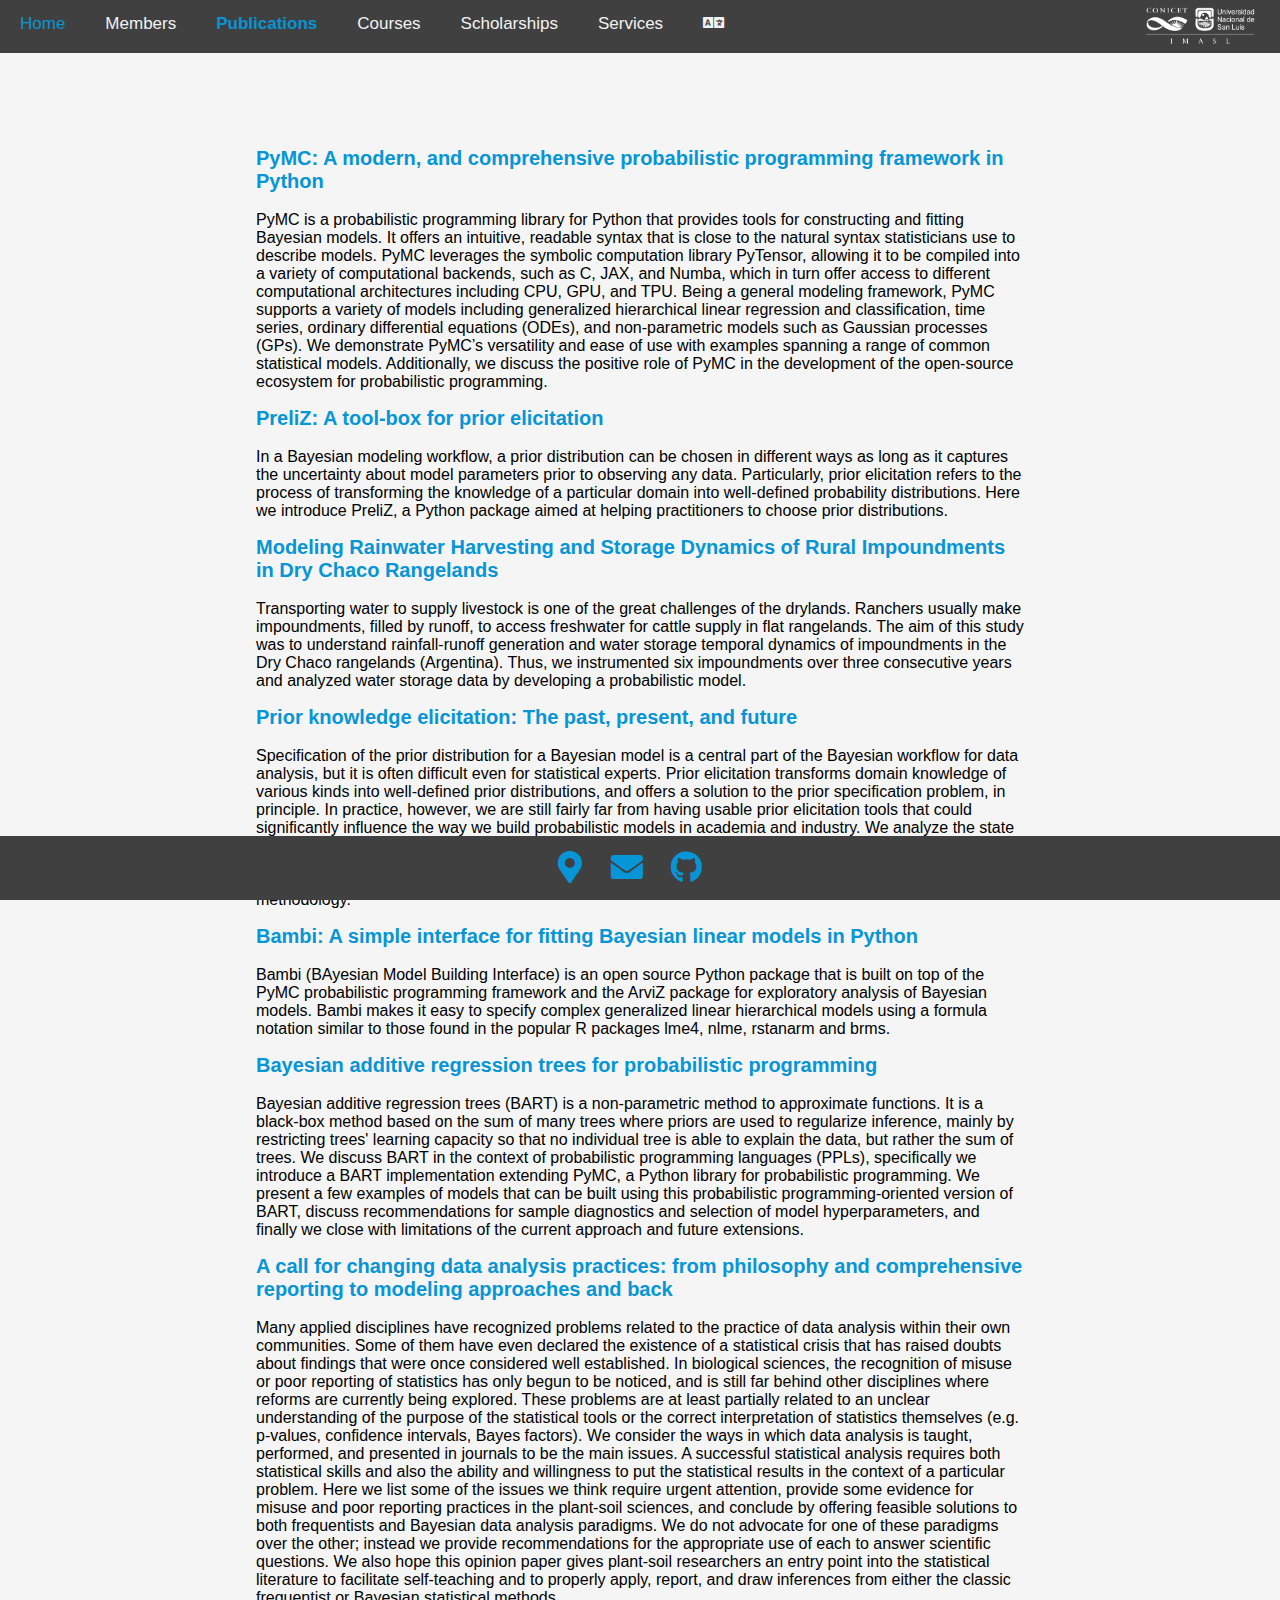
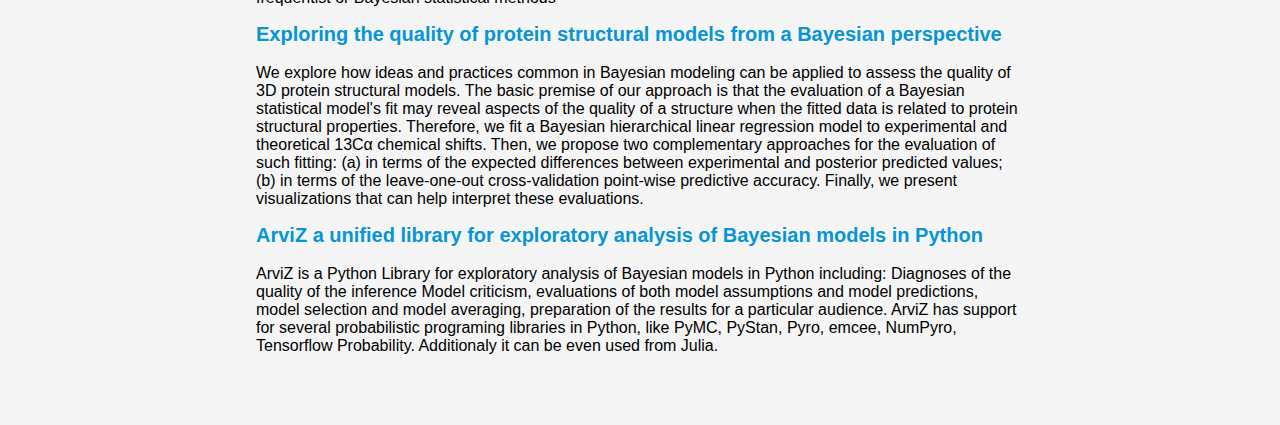
<file: publications.html>
<!DOCTYPE html>
<html lang="en">

<html>
  <head>
    <title>Probabilistic Modeling Group - Publications</title>
    <link rel="stylesheet" type="text/css" href="style.css">
    <link rel="stylesheet" href="css/all.css" >
    <link rel="stylesheet" href="css/academicons.min.css"/>
    <link rel="icon" href="favicon.ico" type="image/x-icon">
  </head>

<body>


     <div class="topnav">
      <a href="home.html">Home</a>
      <a href="members.html">Members</a>
      <a class="active" href="publicatins.html">Publications</a>
      <a href="courses.html">Courses</a>
      <a href="scholarships.html">Scholarships</a>
      <a href="services.html">Services</a>
      <i><a class="fas fa-language" href="publicaciones.html"></a></i>
      <div style="text-align: right;"><img src="img/imasl_logo_w.png" width="120" alt="IMASL logo" hspace="20" /></div>
    </div> 

 <div class="row">
  <div class="column_s"></div>
  <div class="column_c">
        <br>
        <br>

        <p>
          <a class="pub-links" href="https://peerj.com/articles/cs-1516/">PyMC: A modern, and comprehensive probabilistic programming framework in Python</a><br/><br/>
          PyMC is a probabilistic programming library for Python that provides tools for constructing and fitting Bayesian models. It offers an intuitive, readable syntax that is close to the natural syntax statisticians use to describe models. PyMC leverages the symbolic computation library PyTensor, allowing it to be compiled into a variety of computational backends, such as C, JAX, and Numba, which in turn offer access to different computational architectures including CPU, GPU, and TPU. Being a general modeling framework, PyMC supports a variety of models including generalized hierarchical linear regression and classification, time series, ordinary differential equations (ODEs), and non-parametric models such as Gaussian processes (GPs). We demonstrate PyMC’s versatility and ease of use with examples spanning a range of common statistical models. Additionally, we discuss the positive role of PyMC in the development of the open-source ecosystem for probabilistic programming.
        </p>

        <p>
          <a class="pub-links" href="https://joss.theoj.org/papers/10.21105/joss.05499">PreliZ: A tool-box for prior elicitation</a><br/><br/>
          In a Bayesian modeling workflow, a prior distribution can be chosen in different ways as long as it captures the uncertainty about model parameters prior to observing any data. Particularly, prior elicitation refers to the process of transforming the knowledge of a particular domain into well-defined probability distributions. Here we introduce PreliZ, a Python package aimed at helping practitioners to choose prior distributions.
        </p>

        <p>
          <a class="pub-links" href="https://www.mdpi.com/2073-4441/15/13/2353">Modeling Rainwater Harvesting and Storage Dynamics of Rural Impoundments in Dry Chaco Rangelands</a><br/><br/>
          Transporting water to supply livestock is one of the great challenges of the drylands. Ranchers usually make impoundments, filled by runoff, to access freshwater for cattle supply in flat rangelands. The aim of this study was to understand rainfall-runoff generation and water storage temporal dynamics of impoundments in the Dry Chaco rangelands (Argentina). Thus, we instrumented six impoundments over three consecutive years and analyzed water storage data by developing a probabilistic model.
        </p>

        <p>
          <a class="pub-links" href="https://projecteuclid.org/journals/bayesian-analysis/advance-publication/Prior-Knowledge-Elicitation-The-Past-Present-and-Future/10.1214/23-BA1381.full"> Prior knowledge elicitation: The past, present, and future</a><br/><br/>
 Specification of the prior distribution for a Bayesian model is a central part of the Bayesian workflow for data analysis, but it is often difficult even for statistical experts. Prior elicitation transforms domain knowledge of various kinds into well-defined prior distributions, and offers a solution to the prior specification problem, in principle. In practice, however, we are still fairly far from having usable prior elicitation tools that could significantly influence the way we build probabilistic models in academia and industry. We analyze the state of the art by identifying a range of key aspects of prior knowledge elicitation. The existing prior elicitation literature is reviewed and categorized in these terms. This allows recognizing under-studied directions in prior elicitation research, finally leading to a proposal of several new avenues to improve prior elicitation methodology.
        </p>

        <p>
          <a class="pub-links" href="https://www.jstatsoft.org/article/view/v103i15"> Bambi: A simple interface for fitting Bayesian linear models in Python</a><br/><br/>
 Bambi (BAyesian Model Building Interface) is an open source Python package that is built on top of the PyMC probabilistic programming framework and the ArviZ package for exploratory analysis of Bayesian models. Bambi makes it easy to specify complex generalized linear hierarchical models using a formula notation similar to those found in the popular R packages lme4, nlme, rstanarm and brms.
          </p>
 
    
        <p>
          <a class="pub-links" href="https://link.springer.com/article/10.1007/s11104-022-05329-0"> Bayesian additive regression trees for probabilistic programming</a><br/><br/>
 
Bayesian additive regression trees (BART) is a non-parametric method to approximate functions. It is a black-box method based on the sum of many trees where priors are used to regularize inference, mainly by restricting trees' learning capacity so that no individual tree is able to explain the data, but rather the sum of trees. We discuss BART in the context of probabilistic programming languages (PPLs), specifically we introduce a BART implementation extending PyMC, a Python library for probabilistic programming. We present a few examples of models that can be built using this probabilistic programming-oriented version of BART, discuss recommendations for sample diagnostics and selection of model hyperparameters, and finally we close with limitations of the current approach and future extensions. 
        </p>

        <p>
         <a class="pub-links" href="https://link.springer.com/article/10.1007/s11104-022-05329-0"> A call for changing data analysis practices: from philosophy and comprehensive reporting to modeling approaches and back</a><br/><br/>

Many applied disciplines have recognized problems related to the practice of data analysis within their own communities. Some of them have even declared the existence of a statistical crisis that has raised doubts about findings that were once considered well established. In biological sciences, the recognition of misuse or poor reporting of statistics has only begun to be noticed, and is still far behind other disciplines where reforms are currently being explored. These problems are at least partially related to an unclear understanding of the purpose of the statistical tools or the correct interpretation of statistics themselves (e.g. p-values, confidence intervals, Bayes factors). We consider the ways in which data analysis is taught, performed, and presented in journals to be the main issues. A successful statistical analysis requires both statistical skills and also the ability and willingness to put the statistical results in the context of a particular problem. Here we list some of the issues we think require urgent attention, provide some evidence for misuse and poor reporting practices in the plant-soil sciences, and conclude by offering feasible solutions to both frequentists and Bayesian data analysis paradigms. We do not advocate for one of these paradigms over the other; instead we provide recommendations for the appropriate use of each to answer scientific questions. We also hope this opinion paper gives plant-soil researchers an entry point into the statistical literature to facilitate self-teaching and to properly apply, report, and draw inferences from either the classic frequentist or Bayesian statistical methods
         </p>

         <p>
         <a class="pub-links" href="https://aloctavodia.github.io/17081801.pdf"> Exploring the quality of protein structural models from a Bayesian perspective</a><br/><br/>
We explore how ideas and practices common in Bayesian modeling can be applied to assess the quality of 3D protein structural models. The basic premise of our
approach is that the evaluation of a Bayesian statistical model's fit may reveal aspects of the quality of a structure when the fitted data is related to protein structural properties. Therefore, we fit a Bayesian hierarchical linear regression model to experimental and theoretical 13Cα chemical shifts. Then, we propose two complementary approaches
for the evaluation of such fitting: (a) in terms of the expected differences between experimental and posterior predicted values; (b) in terms of the leave-one-out cross-validation
point-wise predictive accuracy. Finally, we present visualizations that can help interpret these evaluations.
         </p>


         <p>
         <a class="pub-links" href="https://joss.theoj.org/papers/10.21105/joss.01143"> ArviZ a unified library for exploratory analysis of Bayesian models in Python</a><br/><br/>

ArviZ is a Python Library for exploratory analysis of Bayesian models in Python including: Diagnoses of the quality of the inference Model criticism, evaluations of both model assumptions and model predictions, model selection and model averaging, preparation of the results for a particular audience. ArviZ has support for several probabilistic programing libraries in Python, like PyMC, PyStan, Pyro, emcee, NumPyro, Tensorflow Probability. Additionaly it can be even used from Julia.
         </p>

  <br>
  <br>
  <br>
  </div>
  <div class="column_s"></div>

     <div class="footer">
      <ul class="social-links">
        <li><a class="fas fa-map-marker-alt" href="https://goo.gl/maps/P3uJaTZYwFF2"></a></li>
        <li><a class="fas fa-envelope" href="mailto:aloctavodia@gmail.com"></a></li>
        <li><a class="fab fa-github" href="https://github.com/Grupo-de-modelado-probabilista"></a></li>
      </ul>
    </div>


</body>
</html>
</file>
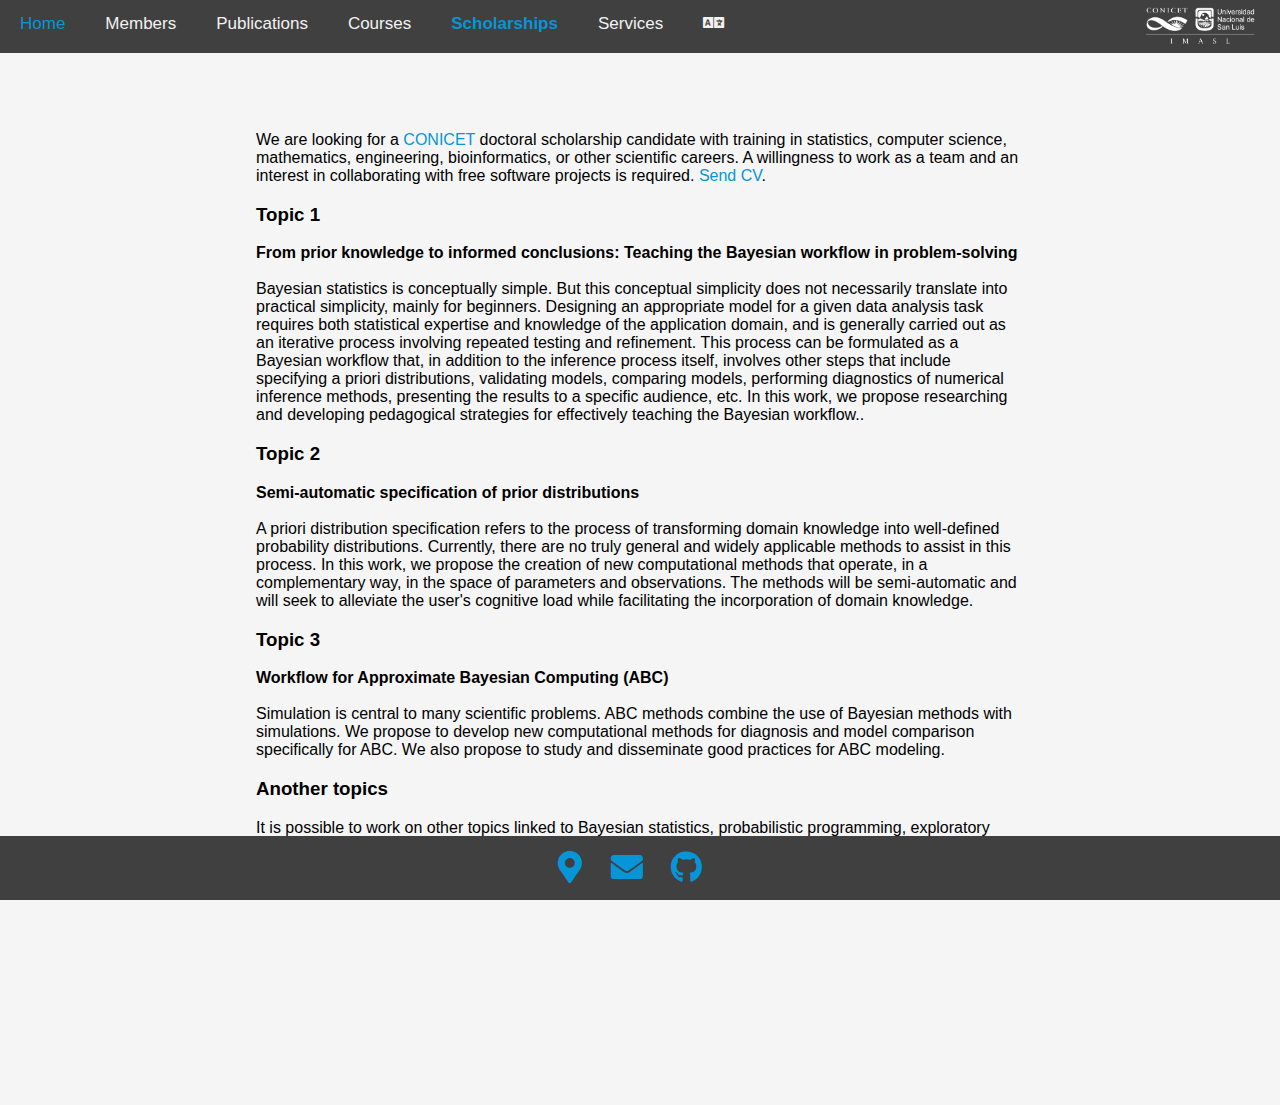
<file: scholarships.html>
<!DOCTYPE html>
<html lang="en">

<html>
  <head>
    <title>Grupo de modelado probabilista</title>
    <link rel="stylesheet" type="text/css" href="style.css">
    <link rel="stylesheet" href="css/all.css" >
    <link rel="stylesheet" href="css/academicons.min.css"/>
    <link rel="icon" href="favicon.ico" type="image/x-icon">
  </head>

<body>


     <div class="topnav">
      <a href="home.html">Home</a>
      <a href="members.html">Members</a>
      <a href="publications.html">Publications</a>
      <a href="courses.html">Courses</a>
      <a class="active" href="scholarships.html">Scholarships</a>
      <a href="services.html">Services</a>
      <i><a class="fas fa-language" href="becas.html"></a></i>
      <div style="text-align: right;"><img src="img/imasl_logo_w.png" width="120" alt="IMASL logo" hspace="20" /></div>
    </div> 

 <div class="row">
  <div class="column_s"></div>
      <div class="column_c">
        <br>
        <br>
        We are looking for a <a class="other-link" href="https://convocatorias.conicet.gov.ar/internas/"> CONICET</a> doctoral scholarship candidate with training in statistics, computer science, mathematics, engineering, bioinformatics, or other scientific careers.
        A willingness to work as a team and an interest in collaborating with free software projects is required. <a class="other-link" href="mailto:aloctavodia@gmail.com">Send CV</a>.
        <br>

        <h3>Topic 1</h3>
        <p>
        <strong>From prior knowledge to informed conclusions: Teaching the Bayesian workflow in problem-solving</strong>
        <br>
        <br>
        Bayesian statistics is conceptually simple. But this conceptual simplicity does not necessarily translate into practical simplicity, mainly for beginners.
        Designing an appropriate model for a given data analysis task requires both statistical expertise and knowledge of the application domain, and 
        is generally carried out as an iterative process involving repeated testing and refinement.
        This process can be formulated as a Bayesian workflow that, in addition to the inference process itself,
        involves other steps that include specifying a priori distributions, validating models, comparing models,
        performing diagnostics of numerical inference methods, presenting the results to a specific audience, etc.
        In this work, we propose researching and developing pedagogical strategies for effectively teaching the Bayesian workflow..
        </p>


        <h3>Topic 2</h3>
        <p>
        <strong>Semi-automatic specification of prior distributions</strong>
        <br>
        <br>
        A priori distribution specification refers to the process of transforming domain knowledge into well-defined probability distributions.
        Currently, there are no truly general and widely applicable methods to assist in this process.
        In this work, we propose the creation of new computational methods that operate,
        in a complementary way, in the space of parameters and observations.
        The methods will be semi-automatic and will seek to alleviate the user's cognitive load
        while facilitating the incorporation of domain knowledge.
        </p>

        <h3>Topic 3</h3>
        <p>
        <strong>Workflow for Approximate Bayesian Computing (ABC)</strong>
        <br>
        <br>
        Simulation is central to many scientific problems. 
        ABC methods combine the use of Bayesian methods with simulations. 
        We propose to develop new computational methods for diagnosis and model comparison 
        specifically for ABC. We also propose to study and disseminate 
        good practices for ABC modeling.
  
        </p>

        <h3>Another topics</h3>
        It is possible to work on other topics linked to Bayesian statistics, probabilistic programming, exploratory analysis of Bayesian models, and Bayesian workflow.
        <br>
        <br>
        <br>
        <br>
        <br>
  </div>
  <div class="column_s"></div>

     <div class="footer">
      <ul class="social-links">
        <li><a class="fas fa-map-marker-alt" href="https://goo.gl/maps/P3uJaTZYwFF2"></a></li>
        <li><a class="fas fa-envelope" href="mailto:aloctavodia@gmail.com"></a></li>
        <li><a class="fab fa-github" href="https://github.com/Grupo-de-modelado-probabilista"></a></li>
      </ul>
    </div>


</body>
</html>
</file>
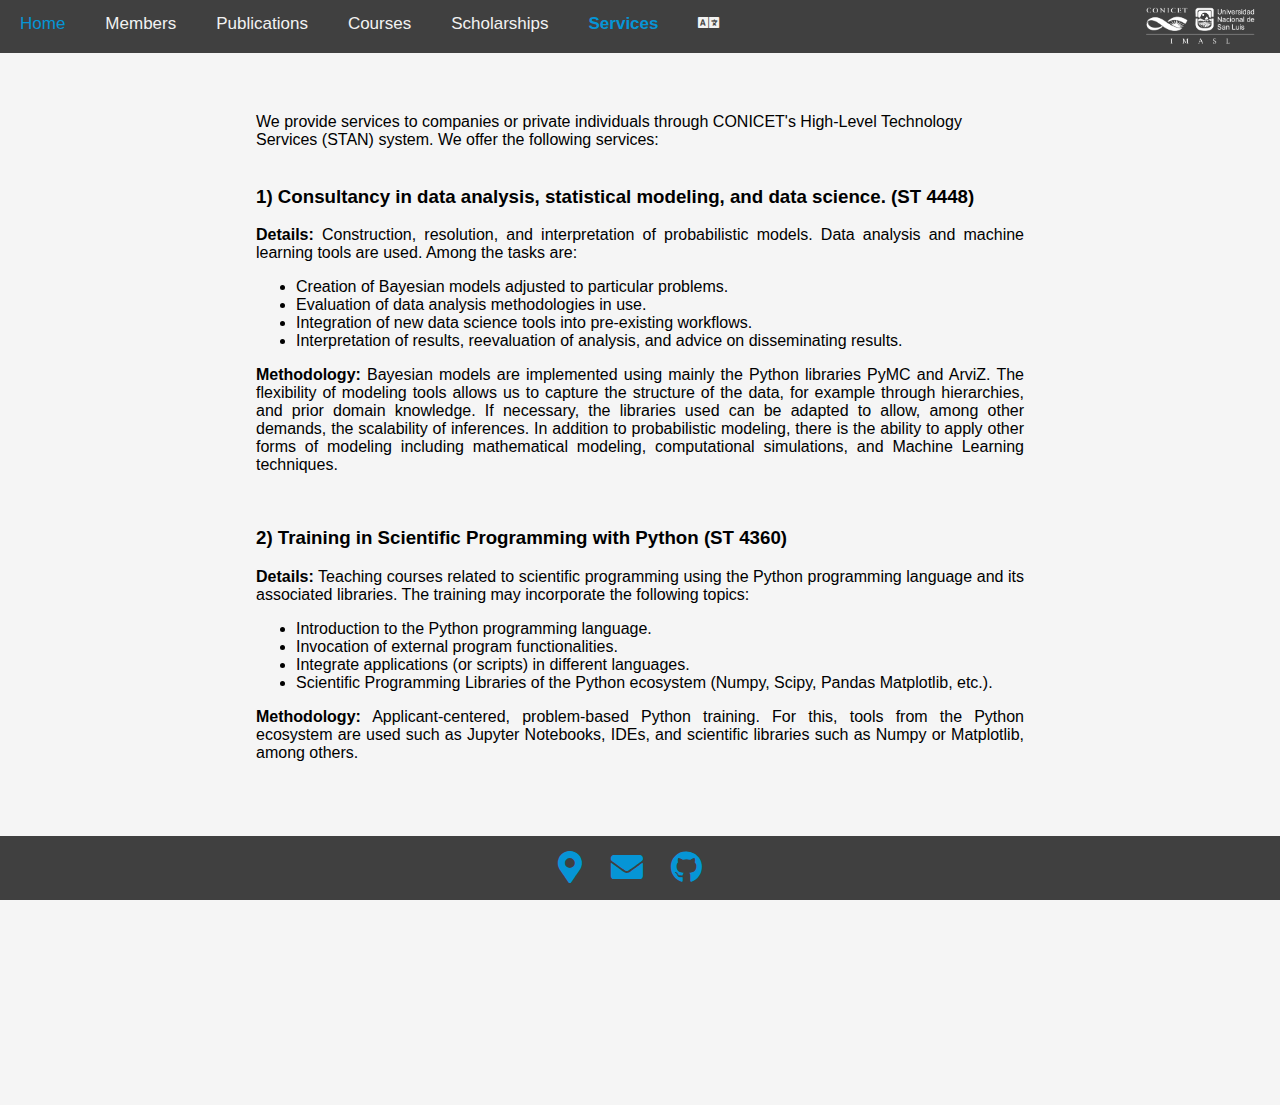
<file: services.html>
<!DOCTYPE html>
<html lang="en">

<html>
  <head>
    <title>Probabilistic Modeling Group - Services</title>
    <link rel="stylesheet" type="text/css" href="style.css">
    <link rel="stylesheet" href="css/all.css" >
    <link rel="stylesheet" href="css/academicons.min.css"/>
    <link rel="icon" href="favicon.ico" type="image/x-icon">
  </head>

<body>


     <div class="topnav">
      <a href="home.html">Home</a>
      <a href="members.html">Members</a>
      <a href="publications.html">Publications</a>
      <a href="courses.html">Courses</a>
      <a href="scholarships.html">Scholarships</a>
      <a class="active" href="services.html">Services</a>
      <i><a class="fas fa-language" href="servicios.html"></a></i>
      <div style="text-align: right;"><img src="img/imasl_logo_w.png" width="120" alt="IMASL logo" hspace="20" /></div>
    </div> 

 <div class="row">
  <div class="column_s"></div>
      <div class="column_c">
        <br>
        We provide services to companies or private individuals through CONICET's High-Level Technology Services (STAN) system.
        We offer the following services:
        <br>
        <br>

        <h3>1) Consultancy in data analysis, statistical modeling, and data science. (ST 4448)</h3>
        <p style="text-align: justify">
        <strong>Details:</strong> Construction, resolution, and interpretation of probabilistic models.
        Data analysis and machine learning tools are used. Among the tasks are:
        <br>
         <ul>
            <li>Creation of Bayesian models adjusted to particular problems.</li>
            <li>Evaluation of data analysis methodologies in use.</li>
            <li>Integration of new data science tools into pre-existing workflows.</li>
            <li>Interpretation of results, reevaluation of analysis, and advice on disseminating results.</li>
         </ul>
        </p>
        <p style="text-align: justify">
        <strong>Methodology:</strong> Bayesian models are implemented using mainly the Python libraries PyMC and ArviZ. 
        The flexibility of modeling tools allows us to capture the structure of the data, for example through hierarchies, 
        and prior domain knowledge. If necessary, the libraries used can be adapted to allow, among other demands, 
        the scalability of inferences. In addition to probabilistic modeling, there is the ability to apply other forms 
        of modeling including mathematical modeling, computational simulations, and Machine Learning techniques.
        </p>
        <br>

        <h3>2) Training in Scientific Programming with Python (ST 4360)</h3>
        <p style="text-align: justify">
        <strong>Details:</strong> Teaching courses related to scientific programming using the Python programming language 
        and its associated libraries. The training may incorporate the following topics:
        <br>
         <ul>
            <li>Introduction to the Python programming language.</li>
            <li>Invocation of external program functionalities.</li>
            <li>Integrate applications (or scripts) in different languages.</li>
            <li>Scientific Programming Libraries of the Python ecosystem (Numpy, Scipy, Pandas Matplotlib, etc.).</li>
         </ul>
        </p>
        <p style="text-align: justify">
        <strong>Methodology:</strong> Applicant-centered, problem-based Python training. 
        For this, tools from the Python ecosystem are used such as Jupyter Notebooks, IDEs, 
        and scientific libraries such as Numpy or Matplotlib, among others.
        </p>
        <br>

  </div>
  <div class="column_s"></div>

     <div class="footer">
      <ul class="social-links">
        <li><a class="fas fa-map-marker-alt" href="https://goo.gl/maps/P3uJaTZYwFF2"></a></li>
        <li><a class="fas fa-envelope" href="mailto:aloctavodia@gmail.com"></a></li>
        <li><a class="fab fa-github" href="https://github.com/Grupo-de-modelado-probabilista"></a></li>
      </ul>
    </div>


</body>
</html>
</file>
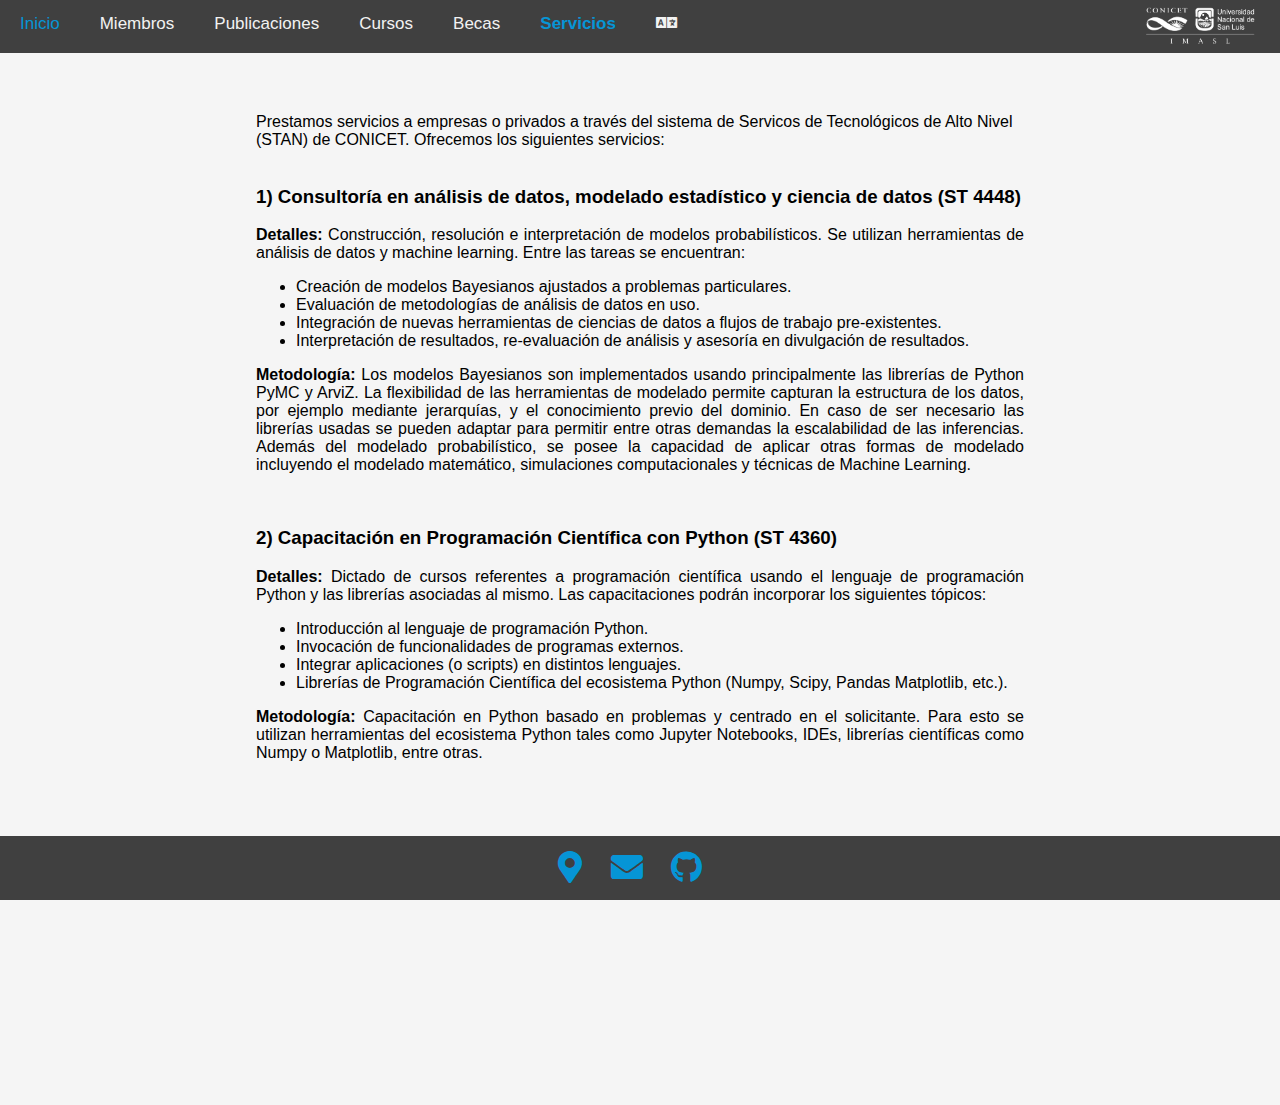
<file: servicios.html>
<!DOCTYPE html>
<html lang="es">

<html>
  <head>
    <title>Grupo de modelado probabilista - Servicios</title>
    <link rel="stylesheet" type="text/css" href="style.css">
    <link rel="stylesheet" href="css/all.css" >
    <link rel="stylesheet" href="css/academicons.min.css"/>
    <link rel="icon" href="favicon.ico" type="image/x-icon">
  </head>

<body>


     <div class="topnav">
      <a href="index.html">Inicio</a>
      <a href="miembros.html">Miembros</a>
      <a href="publicaciones.html">Publicaciones</a>
      <a href="cursos.html">Cursos</a>
      <a href="becas.html">Becas</a>
      <a class="active" href="servicios.html">Servicios</a>
      <i><a class="fas fa-language" href="services.html"></a></i>
      <div style="text-align: right;"><img src="img/imasl_logo_w.png" width="120" alt="IMASL logo" hspace="20" /></div>
    </div> 

 <div class="row">
  <div class="column_s"></div>
      <div class="column_c">
        <br>
        Prestamos servicios a empresas o privados a través del sistema de Servicos de Tecnológicos de Alto Nivel (STAN) de CONICET.
        Ofrecemos los siguientes servicios:
        <br>
        <br>

        <h3>1) Consultoría en análisis de datos, modelado estadístico y ciencia de datos (ST 4448)</h3>
        <p style="text-align: justify">
        <strong>Detalles:</strong> Construcción, resolución e interpretación de modelos probabilísticos.
        Se utilizan herramientas de análisis de datos y machine learning.
        Entre las tareas se encuentran:
        <br>
         <ul>
            <li>Creación de modelos Bayesianos ajustados a problemas particulares.</li>
            <li>Evaluación de metodologías de análisis de datos en uso.</li>
            <li>Integración de nuevas herramientas de ciencias de datos a flujos de trabajo pre-existentes.</li>
            <li>Interpretación de resultados, re-evaluación de análisis y asesoría en divulgación de resultados.</li>
         </ul>
        </p>
        <p style="text-align: justify">
        <strong>Metodología:</strong> Los modelos Bayesianos son implementados usando principalmente las librerías de Python PyMC y ArviZ.
        La flexibilidad de las herramientas de modelado permite capturan la estructura de los datos, por ejemplo mediante jerarquías,
        y el conocimiento previo del dominio. En caso de ser necesario las librerías usadas se pueden adaptar para 
        permitir entre otras demandas la escalabilidad de las inferencias. Además del modelado probabilístico, se posee la capacidad de 
        aplicar otras formas de modelado incluyendo el modelado matemático, simulaciones computacionales y técnicas de Machine Learning.
        </p>
        <br>

        <h3>2) Capacitación en Programación Científica con Python (ST 4360)</h3>
        <p style="text-align: justify">
        <strong>Detalles:</strong> Dictado de cursos referentes a programación científica usando 
        el lenguaje de programación Python y las librerías asociadas al mismo.
        Las capacitaciones podrán incorporar los siguientes tópicos:
        <br>
         <ul>
            <li>Introducción al lenguaje de programación Python.</li>
            <li>Invocación de funcionalidades de programas externos.</li>
            <li>Integrar aplicaciones (o scripts) en distintos lenguajes.</li>
            <li>Librerías de Programación Científica del ecosistema Python (Numpy, Scipy, Pandas Matplotlib, etc.).</li>
         </ul>
        </p>
        <p style="text-align: justify">
        <strong>Metodología:</strong> Capacitación en Python basado en problemas y centrado en el solicitante.
        Para esto se utilizan herramientas del ecosistema Python tales como Jupyter Notebooks, IDEs,
        librerías científicas como Numpy o Matplotlib, entre otras.
        </p>

  </div>
  <div class="column_s"></div>

     <div class="footer">
      <ul class="social-links">
        <li><a class="fas fa-map-marker-alt" href="https://goo.gl/maps/P3uJaTZYwFF2"></a></li>
        <li><a class="fas fa-envelope" href="mailto:aloctavodia@gmail.com"></a></li>
        <li><a class="fab fa-github" href="https://github.com/Grupo-de-modelado-probabilista"></a></li>
      </ul>
    </div>


</body>
</html>
</file>
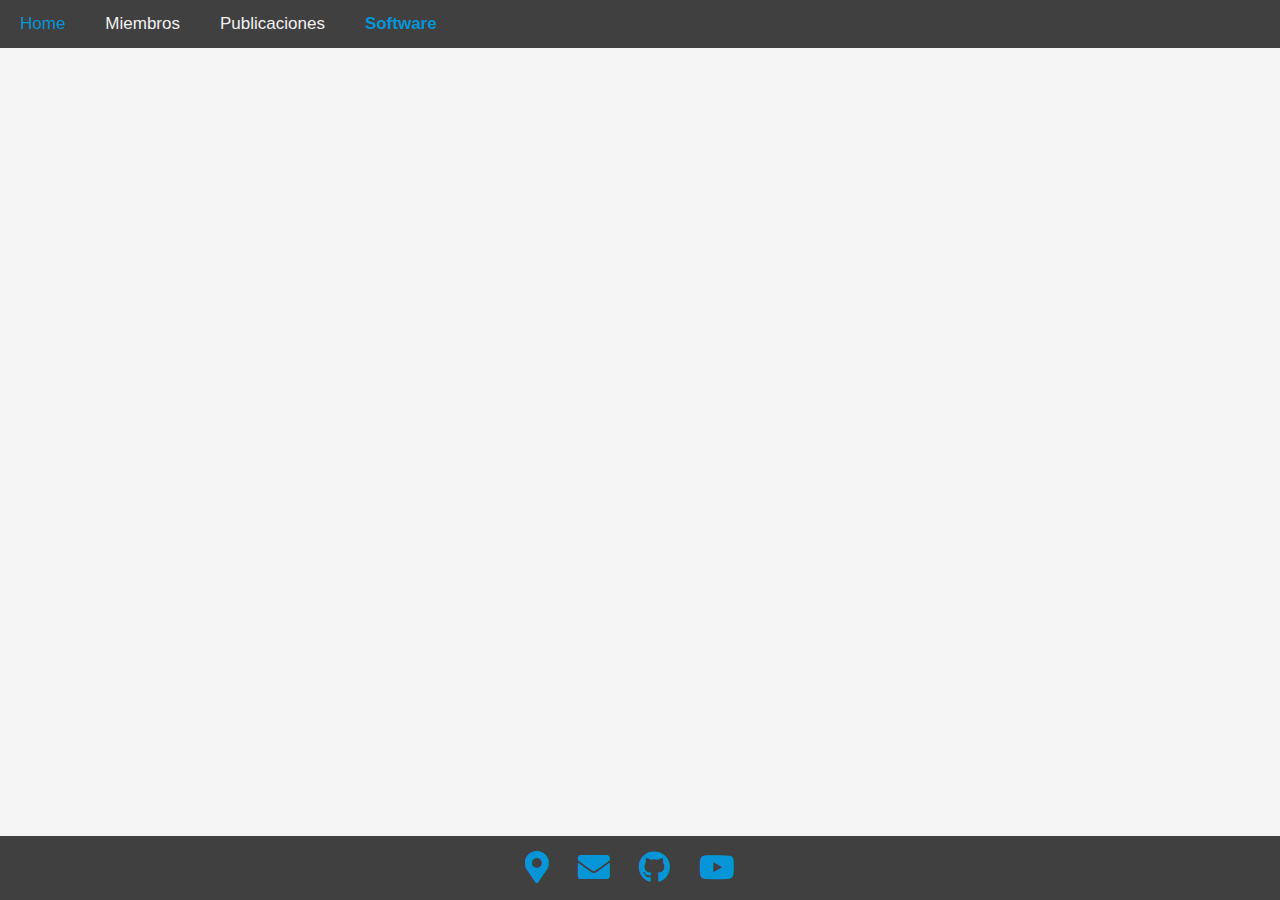
<file: software_en.html>
<!DOCTYPE html>
<html>
  <head>
    <title>Grupo de modelado probabilista</title>
    <link rel="stylesheet" type="text/css" href="style.css">
    <link rel="stylesheet" href="css/all.css" >
    <link rel="stylesheet" href="css/academicons.min.css"/>
  </head>

<body>


     <div class="topnav">
      <a href="index.html">Home</a>
      <a href="miembros.html">Miembros</a>
      <a href="publicaciones.html">Publicaciones</a>
      <a class="active" href="software_en.html">Software</a>
    </div> 




     <div class="footer">
      <ul class="social-links">
        <li><a class="fas fa-map-marker-alt" href="https://goo.gl/maps/P3uJaTZYwFF2"></a></li>
        <li><a class="fas fa-envelope" href="mailto:aloctavodia@gmail.com"></a></li>
        <li><a class="fab fa-github" href="https://github.com/Grupo-de-modelado-probabilista"></a></li>
        <li><a class="fab fa-youtube" href="https://www.youtube.com/@grupodemodeladoprobabilista"></a></li>
      </ul>
    </div>


</body>
</html>
</file>
<file: style.css>
html, body {
  display: flex;
  align-items: center;
  justify-content: center;
  height: 100%;
  margin: 0px;
  padding: 0px;
  font-family: sans-serif;
  background-color: #F5F5F5;
}


.topnav {
  position: fixed;
  top: 0;
  width: 100%;
  background-color: #404040;
  overflow: hidden;
}

.topnav a {
  float: left;
  color: #f2f2f2;
  text-align: center;
  padding: 14px 20px;
  text-decoration: none;
  font-size: 17px;
}

.topnav a:hover {
  color: #0695d6;
}

.topnav a.active {
  color: #0695d6;
  font-weight: bold;
}

.wrapper {
  margin: 0px;
}

.row1 {
  background-color: #F5F5F5;
  width: 100%;
  display: flex;
  flex-wrap: wrap;
  flex-direction: row;
}


.left {
  margin: 5px;
  width: 50%;
  display: flex;
  flex-direction: column;
  justify-content: center;
  flex-basis: 100%;
  flex: 1;
  align-items: center;
  justify-content: center;
}


.right_home {
  margin: 5px;
  width: 50%;
  display: flex;
  flex-direction: column;
  justify-content: center;
  flex-basis: 100%;
  flex: 1;
  margin-top: 100px;
  line-height: 1.4;
  padding-right : 5%;
}


.name {
 text-align: center;
 margin-bottom: 1px;
 margin-top: 50px;
 font-size:25px;
 font-weight: bold;
}


.workplace-link {
 color:  #0695d6;
 text-decoration: none;
 text-align: center;
 margin-bottom: 5px;
 margin-top: 15px;
 font-weight: bold;
 }

.workplace-link:hover{
  text-decoration: underline;
}

.pub-links{
  color:  #0695d6;
  text-decoration: none;
  font-size: 20px;
  font-weight: bold;
}

.pub-links:hover{
  text-decoration: underline;
}

.other-link{
  color:  #0695d6;
  text-decoration: none;
}

.other-link:hover{
  color:  #0695d6;
  text-decoration: underline;
}
.social-links, .skill-icons{
  list-style: none;
  padding-left: 0px;
  font-size: 32px;
  line-height: 0;
}

.social-links li {
  display: inline-block;
  margin-right: 20px;
  margin-top: -30px;
  margin-bottom: -30px;
}

.social-links a {
  text-decoration: none;
  color:  #0695d6;
}

.social-links li:hover {
  transform: scale(1.3);
}

.skill-icons li {
  display: inline-block;
  margin-right: 50px;
  margin-bottom: 10px;
  margin-top: 0px;
  color:  #404040;
  text-align:center;
}

.text-skills{
  list-style: none;
  line-height: 0;
  color:  #000000;
  font-size: 15px;
}


/* Clear floats after the columns */
.row {
    height: 90%;
    padding-top: 300px;
    padding-bottom: 200px;
    display: flex;
}

.column_s {
  float: left;
  width: 20%;
}

.column_c {
  float: left;
  width: 60%;
}


.grid {
  display: grid;
  grid-template-columns: 300px 1fr;
  align-items: center;
  font: 500 100%/1.5 system-ui;
}

.grid img {
  max-width: 50%;
  height: auto;
}


.footer {
  position: fixed;
  left: 0;
  bottom: 0;
  width: 100%;
  background-color: #404040;
  text-align: center;
}
</file>
<file: css/academicons.min.css>
.ai-ul,.fa-ul{list-style-type:none}.ai-li,.fa-li{top:.14285714em;text-align:center}.ai-fw,.ai-li,.fa-fw,.fa-li{text-align:center}.ai.fa-pull-left,.fa.fa-pull-left{margin-right:.3em}@font-face{font-family:Academicons;src:url(../fonts/academicons.eot?v=1.8.6);src:url(../fonts/academicons.eot?v=1.8.6) format('embedded-opentype'),url(../fonts/academicons.ttf?v=1.8.6) format('truetype'),url(../fonts/academicons.woff?v=1.8.6) format('woff'),url(../fonts/academicons.svg?v=1.8.6#academicons) format('svg');font-weight:400;font-style:normal}.ai{display:inline-block;font:normal normal normal 14px/1 Academicons;font-size:inherit;text-rendering:auto;-webkit-font-smoothing:antialiased;-moz-osx-font-smoothing:grayscale}.ai-lg,.fa-lg{line-height:.75em;vertical-align:-15%}.ai-academia:before{content:"\e9af"}.ai-academia-square:before{content:"\e93d"}.ai-acclaim:before{content:"\e92e"}.ai-acclaim-square:before{content:"\e93a"}.ai-acm:before{content:"\e93c"}.ai-acm-square:before{content:"\e95d"}.ai-acmdl:before{content:"\e96a"}.ai-acmdl-square:before{content:"\e9d3"}.ai-ads:before{content:"\e9cb"}.ai-ads-square:before{content:"\e94a"}.ai-arxiv:before{content:"\e974"}.ai-arxiv-square:before{content:"\e9a6"}.ai-biorxiv:before{content:"\e9a2"}.ai-biorxiv-square:before{content:"\e98b"}.ai-ceur:before{content:"\e96d"}.ai-ceur-square:before{content:"\e92f"}.ai-coursera:before{content:"\e95f"}.ai-coursera-square:before{content:"\e97f"}.ai-cv:before{content:"\e9a5"}.ai-cv-square:before{content:"\e90a"}.ai-dataverse:before{content:"\e9f7"}.ai-dataverse-square:before{content:"\e9e4"}.ai-dblp:before{content:"\e94f"}.ai-dblp-square:before{content:"\e93f"}.ai-depsy:before{content:"\e97a"}.ai-depsy-square:before{content:"\e94b"}.ai-doi:before{content:"\e97e"}.ai-doi-square:before{content:"\e98f"}.ai-dryad:before{content:"\e97c"}.ai-dryad-square:before{content:"\e98c"}.ai-figshare:before{content:"\e981"}.ai-figshare-square:before{content:"\e9e7"}.ai-google-scholar:before{content:"\e9d4"}.ai-google-scholar-square:before{content:"\e9f9"}.ai-ideas-repec:before{content:"\e9ed"}.ai-ideas-repec-square:before{content:"\e9f8"}.ai-ieee:before{content:"\e929"}.ai-ieee-square:before{content:"\e9b9"}.ai-impactstory:before{content:"\e9cf"}.ai-impactstory-square:before{content:"\e9aa"}.ai-inspire:before{content:"\e9e9"}.ai-inspire-square:before{content:"\e9fe"}.ai-lattes:before{content:"\e9b3"}.ai-lattes-square:before{content:"\e99c"}.ai-mathoverflow:before{content:"\e9f6"}.ai-mathoverflow-square:before{content:"\e97b"}.ai-mendeley:before{content:"\e9f0"}.ai-mendeley-square:before{content:"\e9f3"}.ai-open-access:before{content:"\e939"}.ai-open-access-square:before{content:"\e9f4"}.ai-orcid:before{content:"\e9d9"}.ai-orcid-square:before{content:"\e9c3"}.ai-osf:before{content:"\e9ef"}.ai-osf-square:before{content:"\e931"}.ai-overleaf:before{content:"\e914"}.ai-overleaf-square:before{content:"\e98d"}.ai-philpapers:before{content:"\e98a"}.ai-philpapers-square:before{content:"\e96f"}.ai-piazza:before{content:"\e99a"}.ai-piazza-square:before{content:"\e90c"}.ai-publons:before{content:"\e937"}.ai-publons-square:before{content:"\e94e"}.ai-pubmed:before{content:"\e99f"}.ai-pubmed-square:before{content:"\e97d"}.ai-researcherid:before{content:"\e91a"}.ai-researcherid-square:before{content:"\e95c"}.ai-researchgate:before{content:"\e95e"}.ai-researchgate-square:before{content:"\e99e"}.ai-scirate:before{content:"\e98e"}.ai-scirate-square:before{content:"\e99d"}.ai-semantic-scholar:before{content:"\e96e"}.ai-semantic-scholar-square:before{content:"\e96c"}.ai-springer:before{content:"\e928"}.ai-springer-square:before{content:"\e99b"}.ai-zotero:before{content:"\e962"}.ai-zotero-square:before{content:"\e932"}.ai-lg{font-size:1.33333333em}.ai-2x{font-size:2em}.ai-3x{font-size:3em}.ai-4x{font-size:4em}.ai-5x{font-size:5em}.ai-fw{width:1.28571429em}.ai-ul{padding-left:0;margin-left:2.14285714em}.ai-ul>li{position:relative}.ai-li{position:absolute;left:-2.14285714em;width:2.14285714em}.ai-li.fa-lg{left:-1.85714286em}.ai-border{padding:.2em .25em .15em;border:.08em solid #eee;border-radius:.1em}.ai-pull-left{float:left}.ai-pull-right{float:right}.ai.fa-pull-right{margin-left:.3em}.fa-lg{font-size:1.33333333em}.fa-2x{font-size:2em}.fa-3x{font-size:3em}.fa-4x{font-size:4em}.fa-5x{font-size:5em}.fa-fw{width:1.28571429em}.fa-ul{padding-left:0;margin-left:2.14285714em}.fa-ul>li{position:relative}.fa-li{position:absolute;left:-2.14285714em;width:2.14285714em}.fa-li.fa-lg{left:-1.85714286em}.fa-border{padding:.2em .25em .15em;border:.08em solid #eee;border-radius:.1em}.fa-pull-left{float:left}.fa-pull-right{float:right}.fa.fa-pull-right{margin-left:.3em}
</file>
